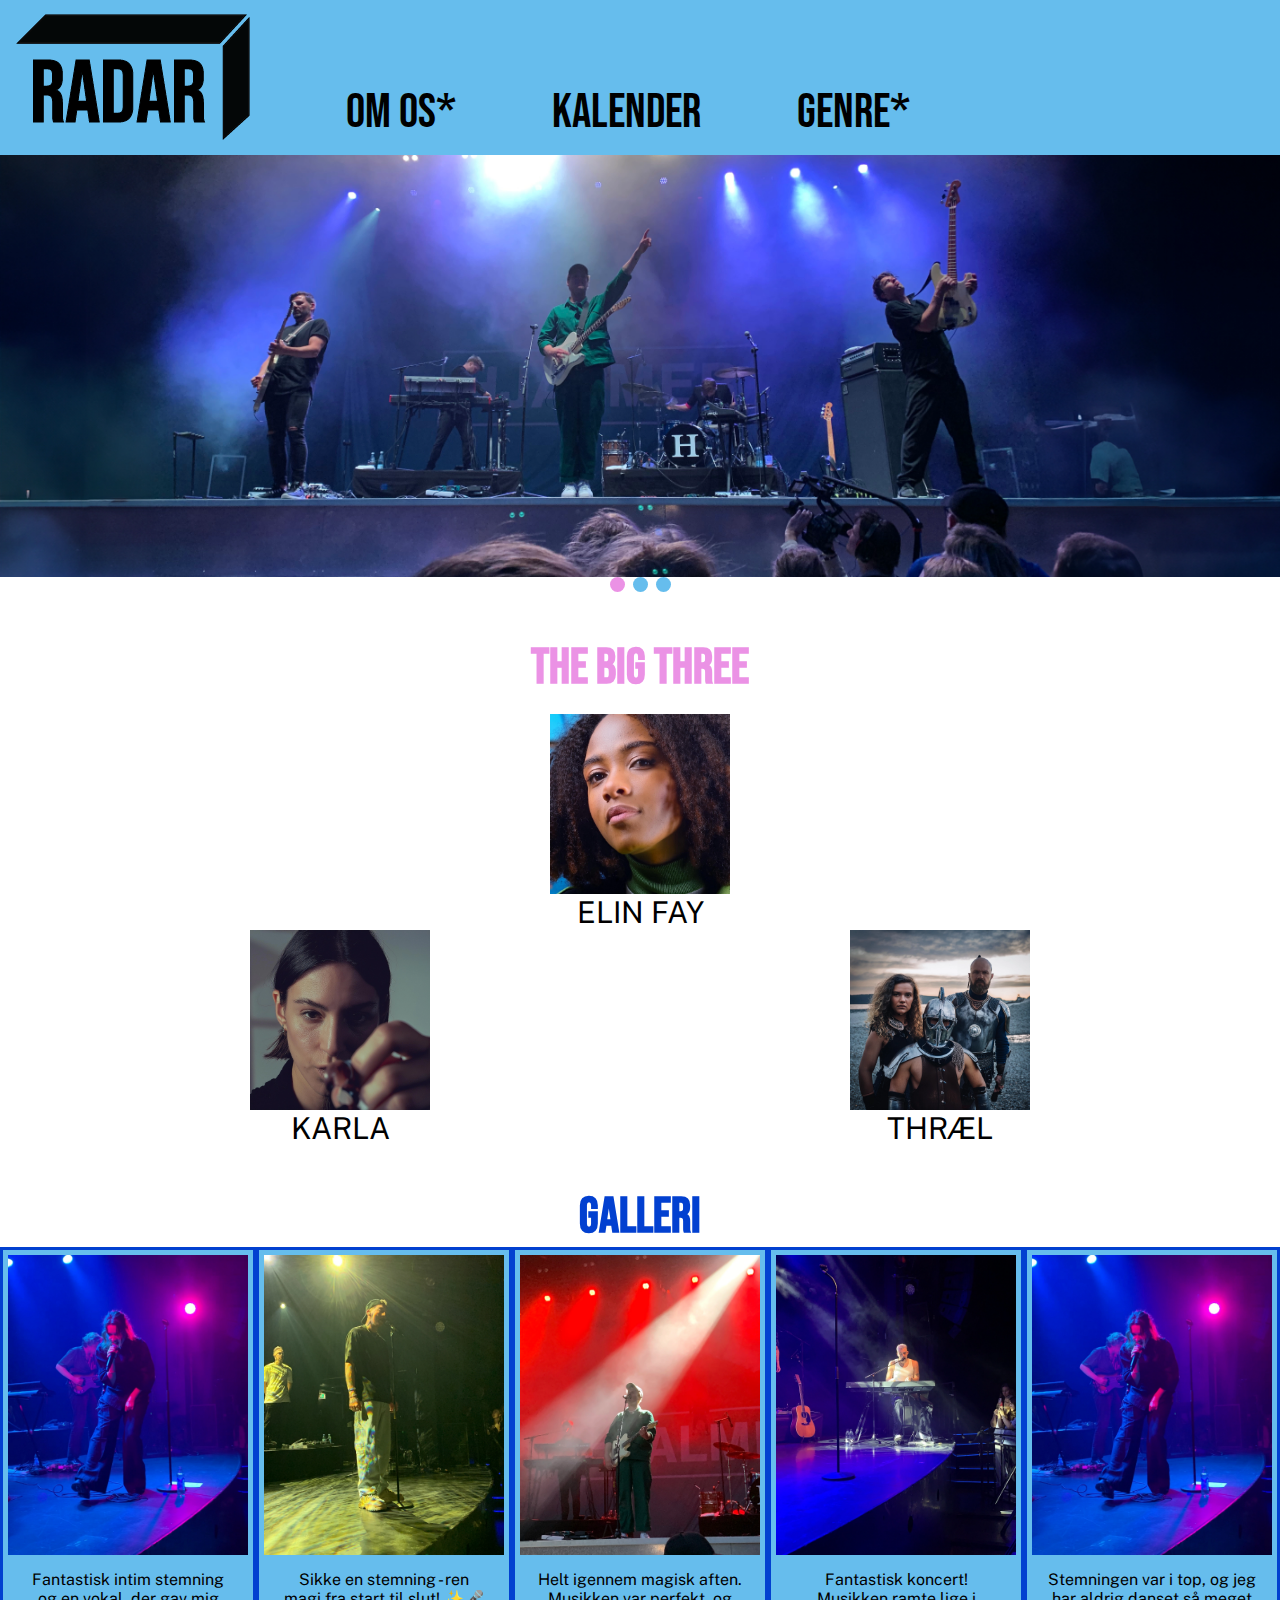
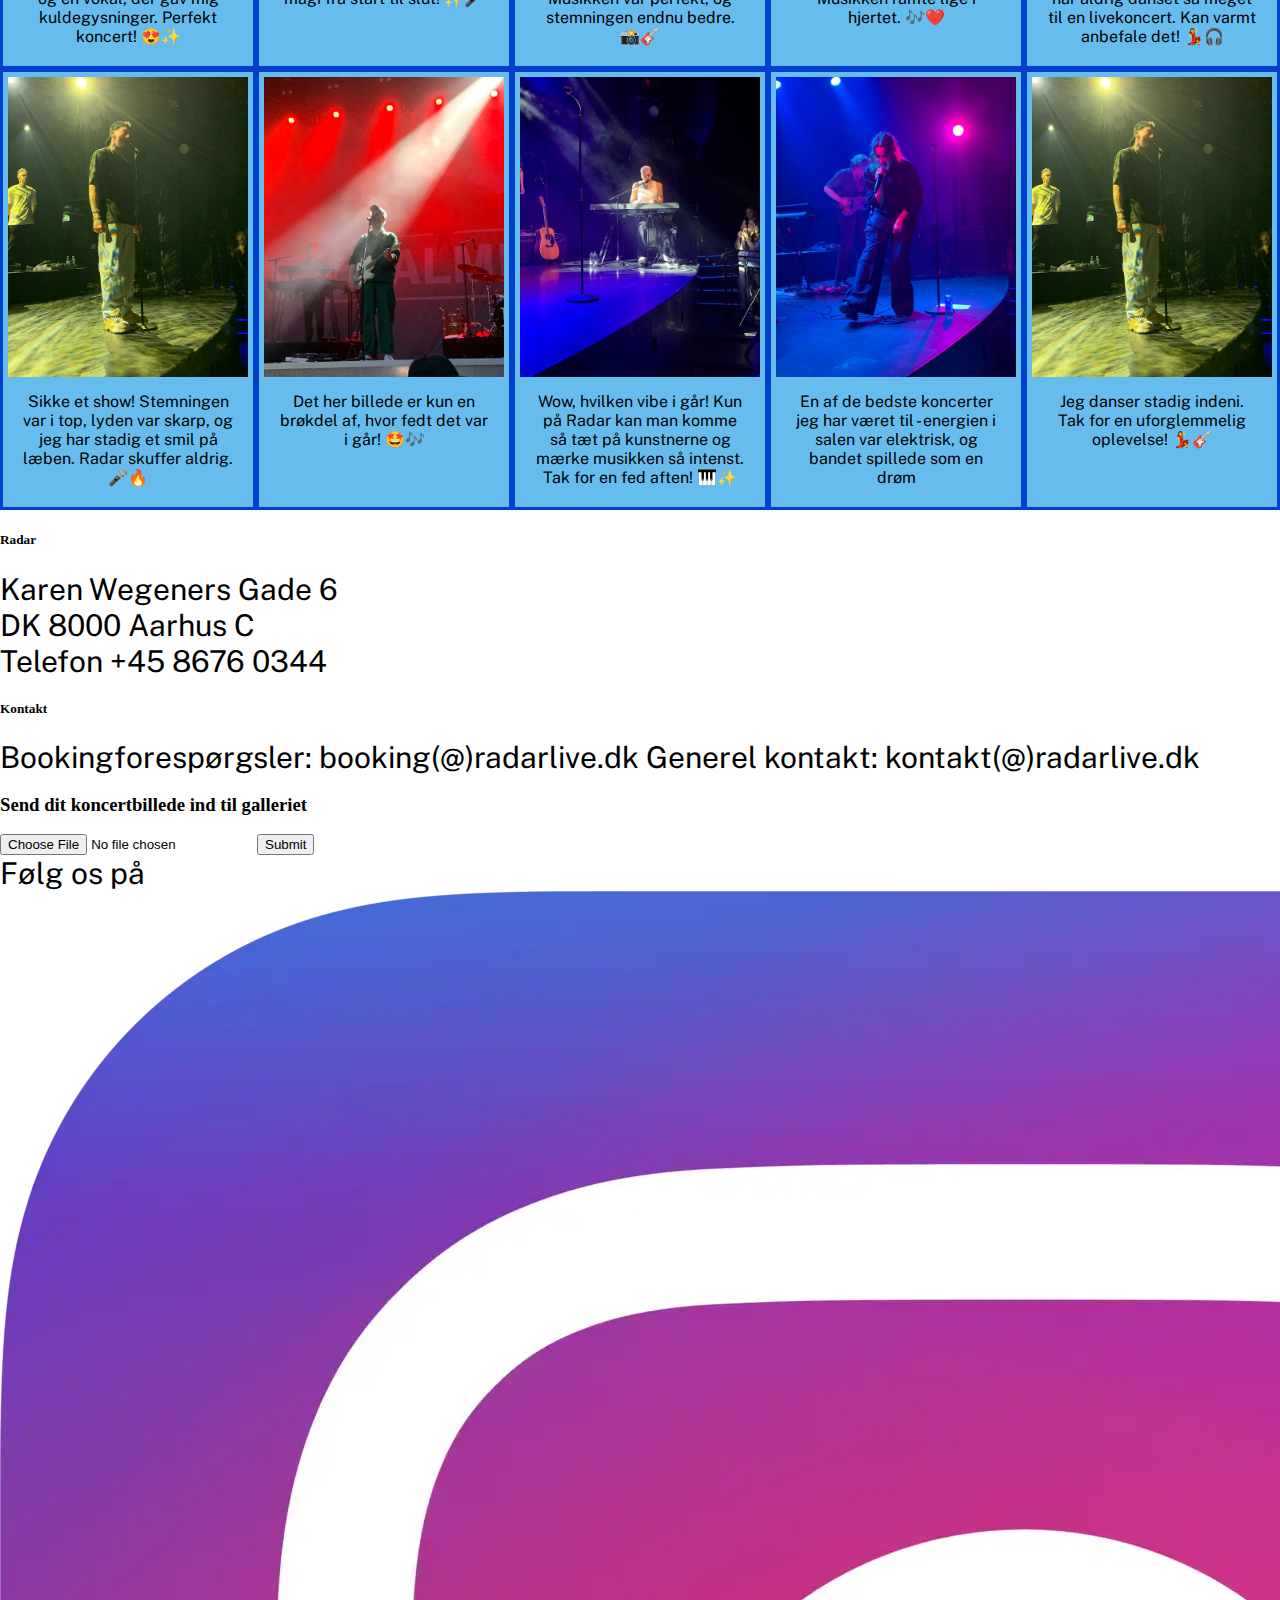
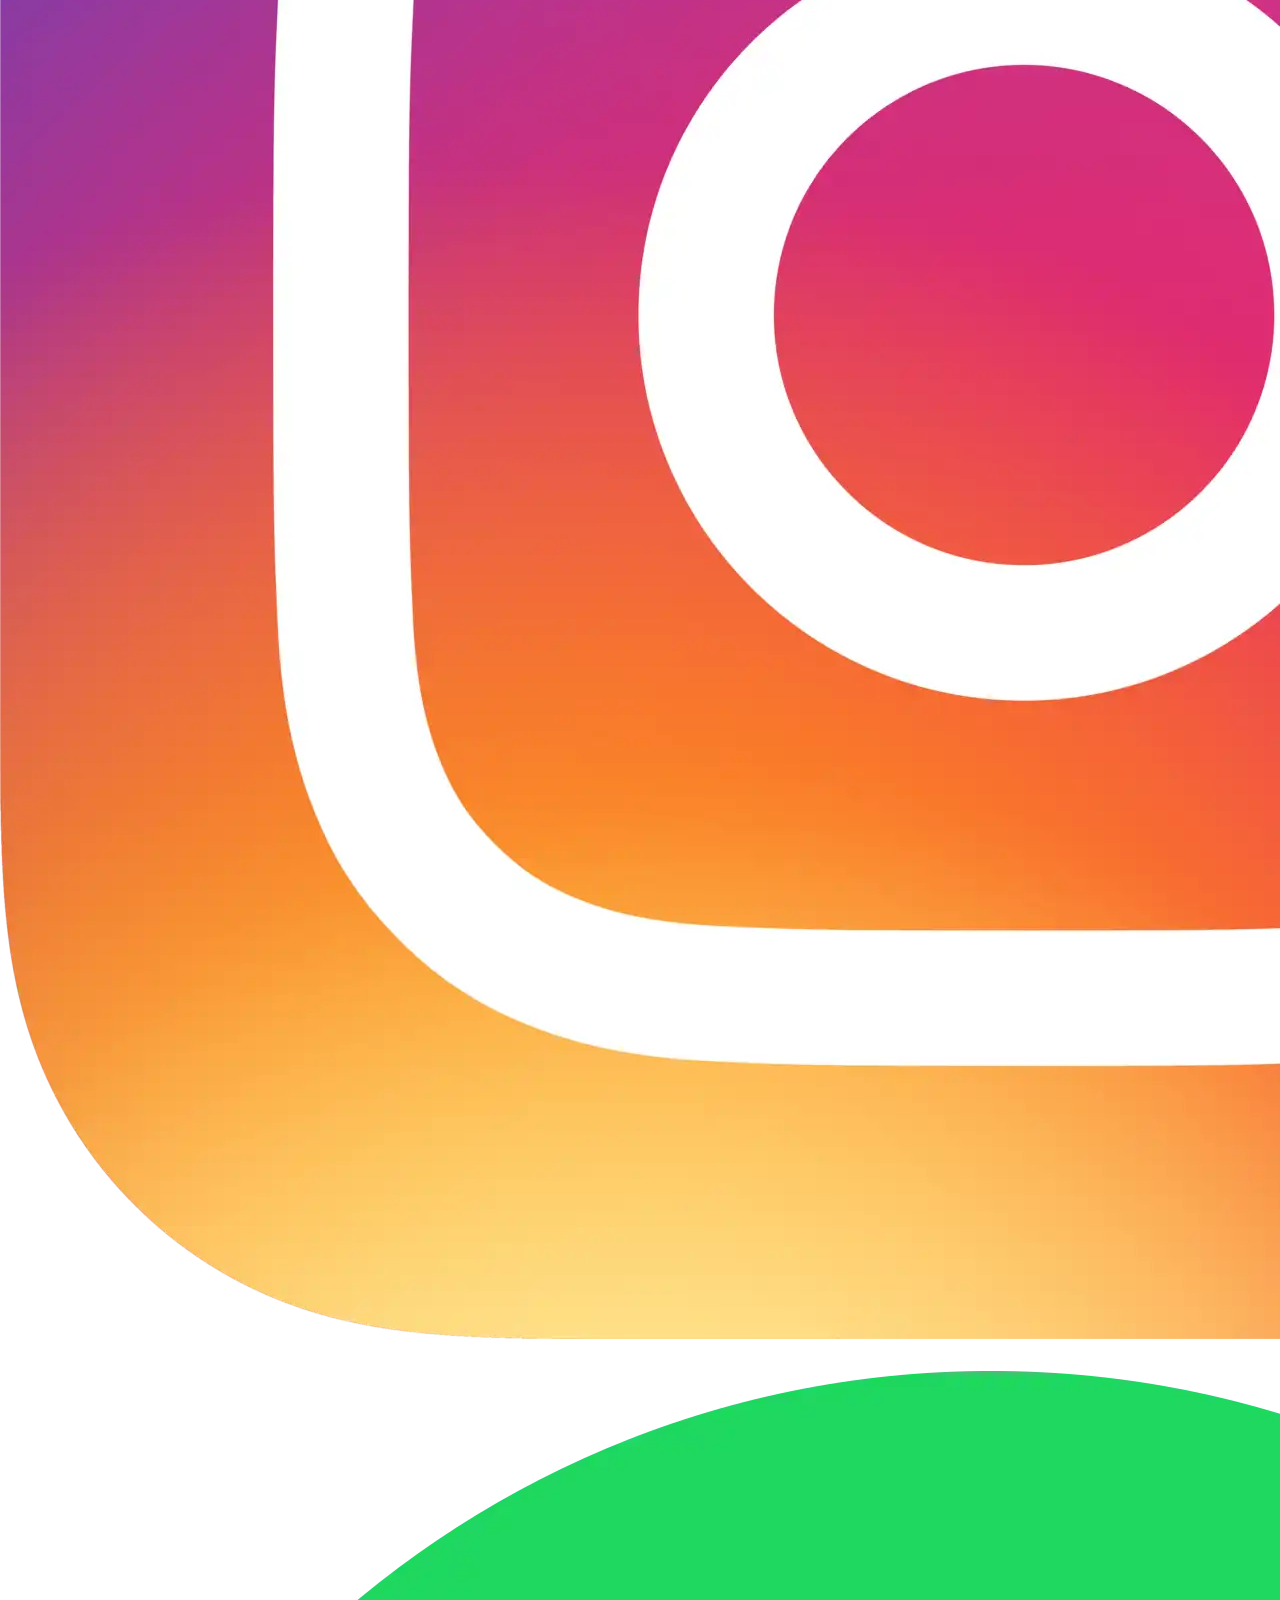
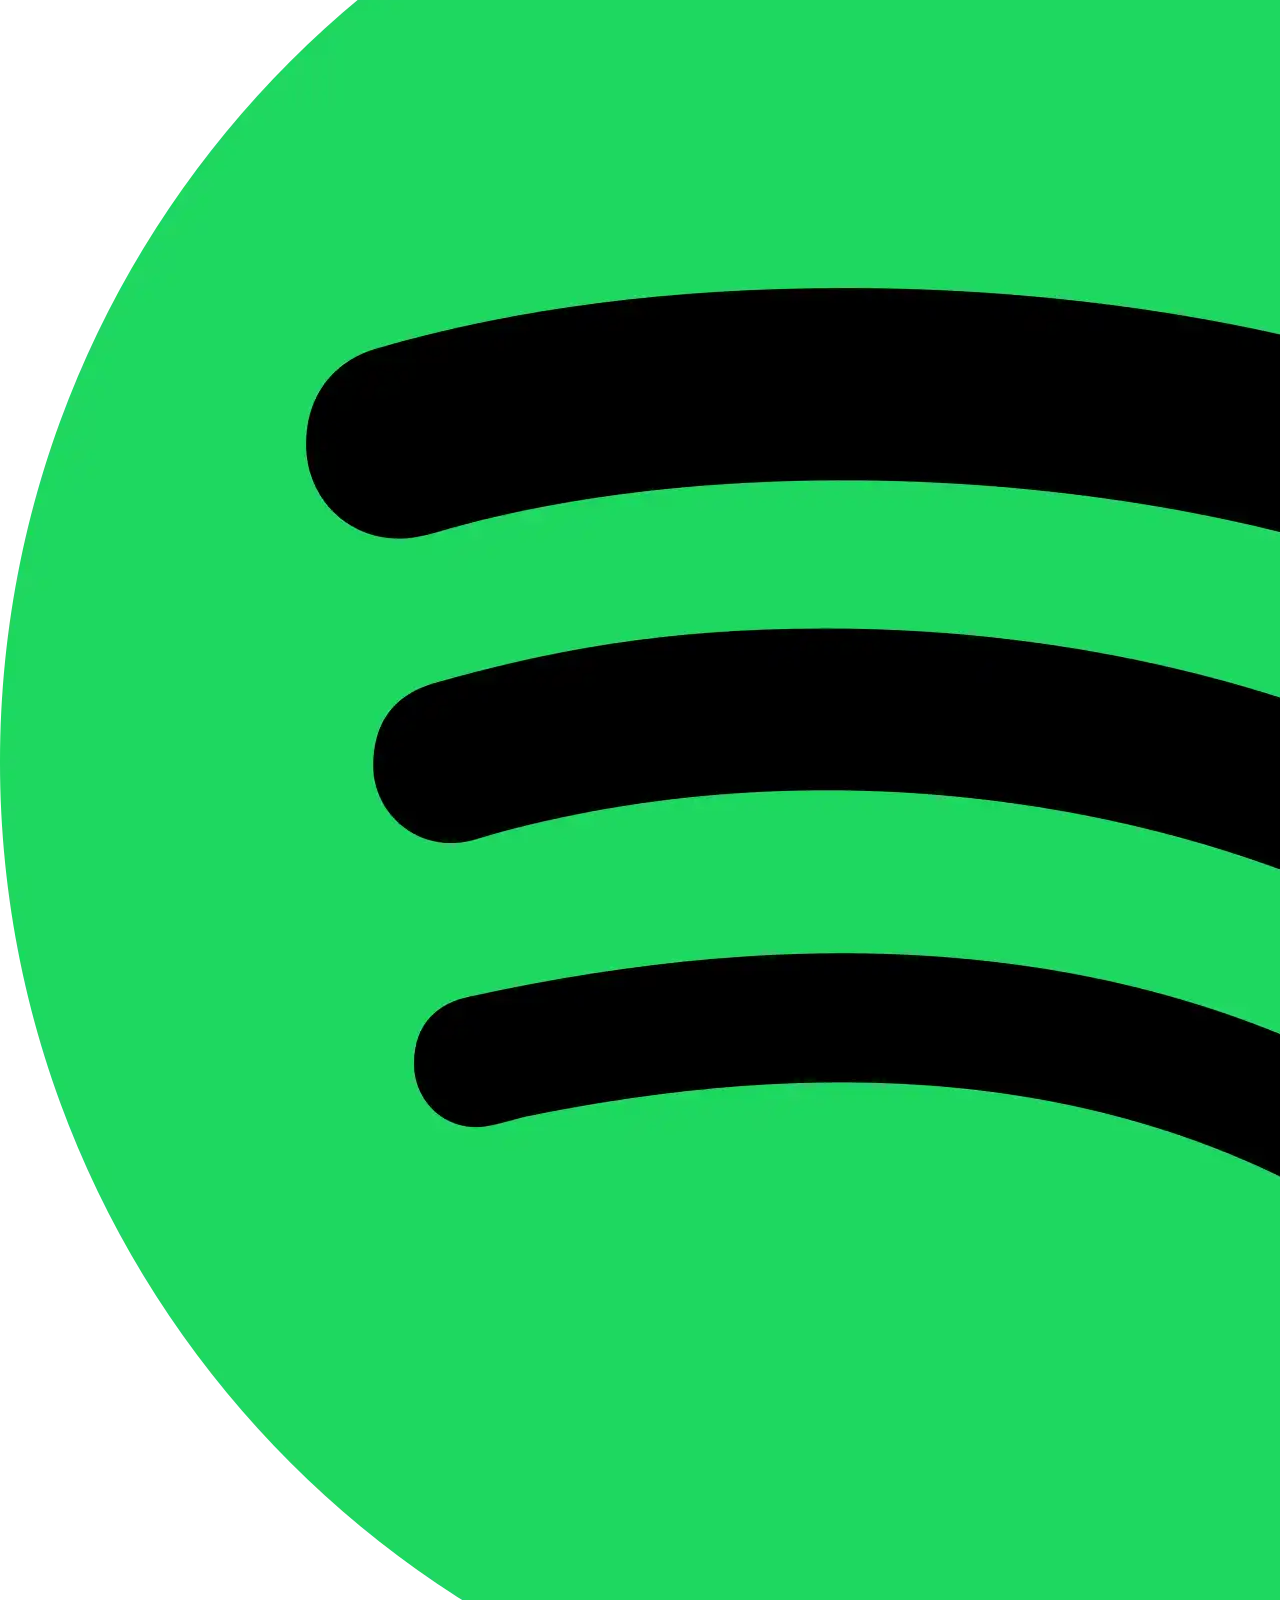
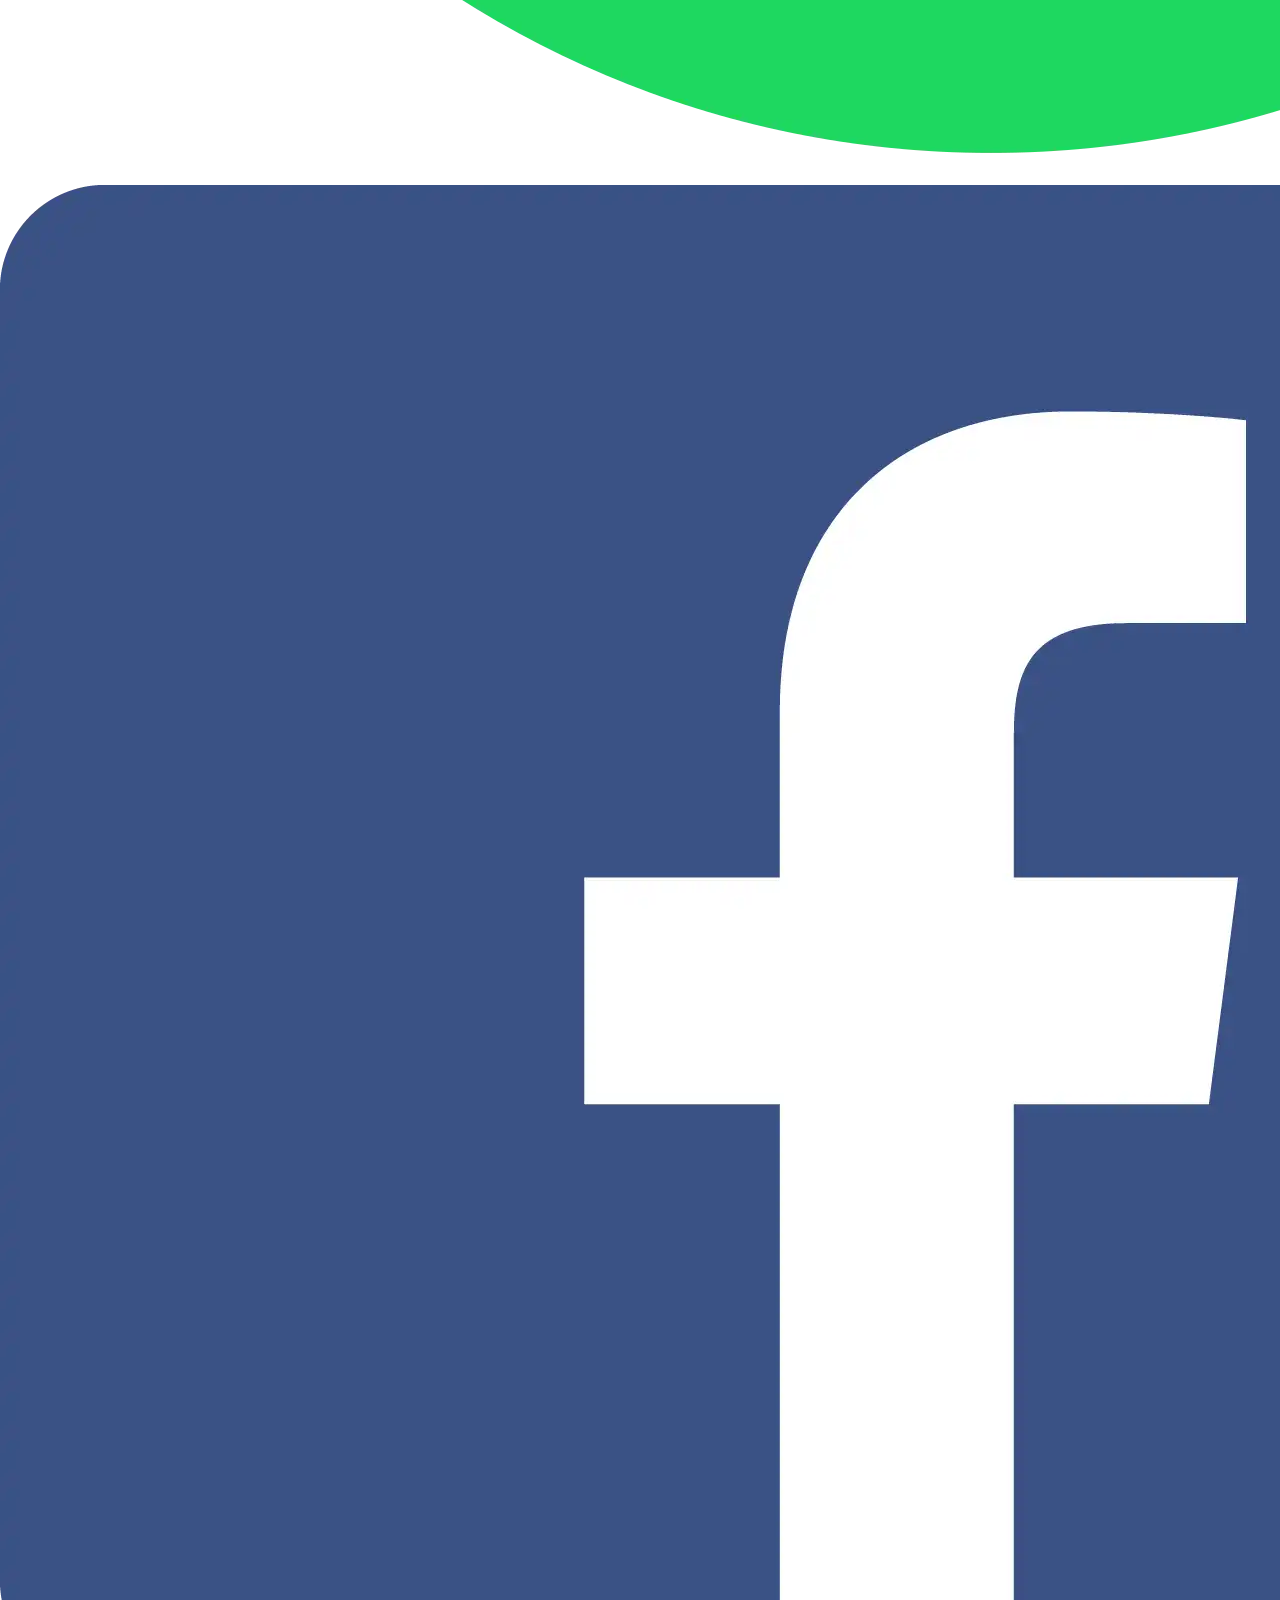
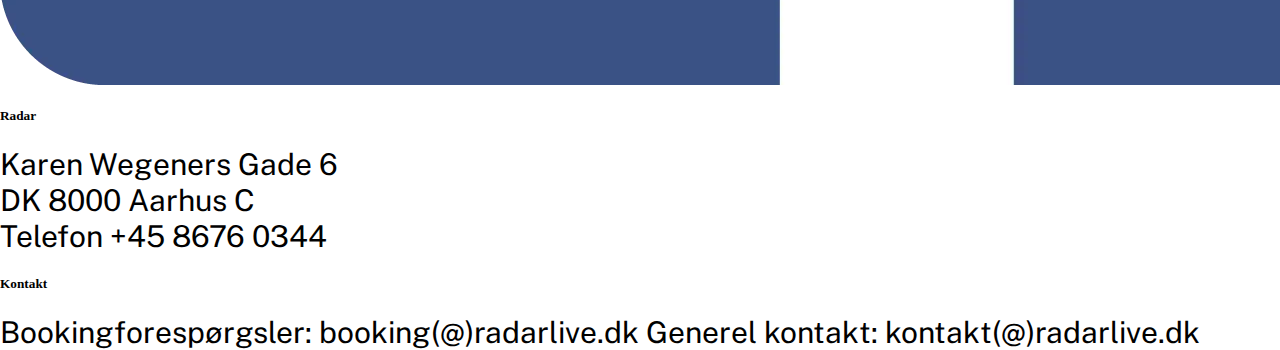
<file: index.html>
<!DOCTYPE html>
<html lang="da">
<head>
    <meta charset="UTF-8">
    <meta name="viewport" content="width=device-width, initial-scale=1.0">
    <title>Forside | Radar | Aarhus | live musik | koncert</title>

    <!--SEO tags-->
    <meta name="title" content="Forside | Radar | Aarhus | live musik | koncert">
    <meta name="description" content="På Radar kan man se koncerter med upcomming artister både lokale og internationale spiller på radars scene. Se galleriet for de gode koncertoplevelser">
    <meta name="keywords" content="Live, musik, aarhus, musikgenre, radar, koncert, country, elektronisk, hiphop, indie, jazz, pop, punk, rap, rock, soul">
    <meta name="robots" content="index, follow">
    <meta http-equiv="Content-Type" content="text/html; charset=utf-8">
    <meta name="language" content="English">
    <meta name="revisit-after" content="8 days">
    <meta name="author" content="Heidi Sejr Astrup">

    <link rel="stylesheet" href="https://cdnjs.cloudflare.com/ajax/libs/font-awesome/4.7.0/css/font-awesome.min.css">

    <link rel="stylesheet" href="/css/css.css">
    <link rel="stylesheet" href="css/forside.css">

    <link rel="icon" type="image/logo" href="/images/transparentLogo.png">

</head>
<body>
    <header>
        <nav class="topnav" id="myTopnav">
            <div class="topnav">
                <a href="index.html">
                    <img class="logo" src="images/transparentLogo.png" alt="Radar logo med hvid baggrund">
                </a>
                <a class="links" href="omOs.html">OM OS*</a>
                <a class="links" href="#">KALENDER</a>
                <a class="links" href="genre.html">GENRE*</a>
                <a id="burger" href="javascript:void(0);" class="icon" onclick="myFunction()">
                    <i class="fa fa-bars fa-2x"></i>
                </a>
            </div>
        </nav>

    </header>



    <main>
        <figure class="slideshow-container">
           
            <div class="mySlides fade">
              <img src="images/koncertSlide1.webp" alt="Billede fra en livekoncert på Radar" style="width:100%">
            </div>
            
            <div class="mySlides fade">
              <img src="images/koncertSlide2.webp" alt="Billede fra en livekoncert på Radar" style="width:100%">
            </div>
            
            <div class="mySlides fade">
              <img src="images/koncertSlide3.webp" alt="Billede fra en livekoncert på Radar" style="width:100%">
            </div>

            <div style="text-align:center">
                <span class="dot"></span>
                <span class="dot"></span> 
                <span class="dot"></span> 
            </div>   
        </figure>


        <h2>THE BIG THREE</h2>
        <figure class="big3container1">
                <div class="big3container3">
                    <img class="kunstnerportret" src="images/elinFay.webp" alt="Portræt af Elin Fay">
                    <p class="kunstnernavn">ELIN FAY</p>
                </div>

            <div class="big3container2">
                <div class="big3container3">
                    <img class="kunstnerportret kkunstnerportret" src="images/klara.webp" alt="Portræt af Karla">
                    <p class="kunstnernavn">KARLA</p>
                </div>
                <div class="big3container3">
                    <img class="kunstnerportret kkunstnerportret" src="images/thræl.webp" alt="Portræt af Thræl">
                    <p class="kunstnernavn">THRÆL</p>
                </div>
            </div>

        </figure>
         
        
        <h2 id="galleriOverksrift">Galleri</h2>
        <!--Brug af "How TO - Responsive Image Gallery" fra w3shools https://www.w3schools.com/howto/howto_css_image_gallery.asp-->

        <div class="responsive">
            <div class="gallery">
                <a target="_blank" href="images/koncertGalleri1.webp">
                    <img src="images/koncertGalleri1.webp" alt="billede af koncert">
                    <p class="desc">
                        Fantastisk intim stemning og en vokal, der gav mig kuldegysninger. Perfekt koncert! 😍✨
                    </p>
                </a>
            </div>
        
            <div class="gallery">
                <a target="_blank" href="images/koncertGalleri2.webp">
                    <img src="images/koncertGalleri2.webp" alt="billede af koncert">
                    <p class="desc">
                        Sikke en stemning - ren magi fra start til slut! ✨🎤
                    </p>
                </a>
            </div>
        
            <div class="gallery">
                <a target="_blank" href="images/koncertGalleri3.webp">
                    <img src="images/koncertGalleri3.webp" alt="billede af koncert">
                    <p class="desc">
                        Helt igennem magisk aften. Musikken var perfekt, og stemningen endnu bedre. 📸🎸
                    </p>
                </a>
            </div>
       
            <div class="gallery">
                <a target="_blank" href="images/koncertGalleri4.webp">
                    <img src="images/koncertGalleri4.webp" alt="billede af koncert">
                    <p class="desc">
                        Fantastisk koncert! Musikken ramte lige i hjertet. 🎶❤️
                    </p>
                </a>
            </div>
       
            <div class="gallery">
                <a target="_blank" href="images/koncertGalleri1.webp">
                    <img src="images/koncertGalleri1.webp" alt="billede af koncert">
                    <p class="desc">
                        Stemningen var i top, og jeg har aldrig danset så meget til en livekoncert. Kan varmt anbefale det! 💃🎧
                    </p>
                </a>
            </div>
       
            <div class="gallery">
                <a target="_blank" href="images/koncertGalleri2.webp">
                    <img src="images/koncertGalleri2.webp" alt="billede af koncert">
                    <p class="desc">
                        Sikke et show! Stemningen var i top, lyden var skarp, og jeg har stadig et smil på læben. Radar skuffer aldrig. 🎤🔥
                    </p>
                </a>
            </div>
      
            <div class="gallery">
                <a target="_blank" href="images/koncertGalleri3.webp">
                    <img src="images/koncertGalleri3.webp" alt="billede af koncert">
                    <p class="desc">
                        Det her billede er kun en brøkdel af, hvor fedt det var i går! 🤩🎶
                    </p>
                </a>
            </div>
    
            <div class="gallery">
                <a target="_blank" href="images/koncertGalleri4.webp">
                    <img src="images/koncertGalleri4.webp" alt="billede af koncert">
                    <p class="desc">
                        Wow, hvilken vibe i går! Kun på Radar kan man komme så tæt på kunstnerne og mærke musikken så intenst. Tak for en fed aften! 🎹✨
                    </p>
                </a>
            </div>

            <div class="gallery">
                <a target="_blank" href="images/koncertGalleri1.webp">
                    <img src="images/koncertGalleri1.webp" alt="billede af koncert">
                    <p class="desc">
                        En af de bedste koncerter jeg har været til - energien i salen var elektrisk, og bandet spillede som en drøm
                    </p>
                </a>
            </div>

            <div class="gallery">
                <a target="_blank" href="images/koncertGalleri2.webp">
                    <img src="images/koncertGalleri2.webp" alt="billede af koncert">
                    <p class="desc">
                        Jeg danser stadig indeni. Tak for en uforglemmelig oplevelse! 💃🎸
                    </p>
                </a>
            </div>

        </div> 
        
            
    </main>

    
    <script src="js/js.js"></script>


    <footer>
        <aside class="footer">
            <div class="footercontent content1" id="pc">
                <h5>
                    Radar
                </h5>
                <p>
                    Karen Wegeners Gade 6 <br>
                    DK 8000 Aarhus C <br>
                    Telefon +45 8676 0344
                </p>
                <h5>
                    Kontakt
                </h5>
                <p>
                    Bookingforespørgsler: booking(@)radarlive.dk
                    Generel kontakt: kontakt(@)radarlive.dk
                </p>
            </div>

            <div class="footercontent content2" id="sendInd">
                <h3>Send dit koncertbillede ind til galleriet</h3>

                <form action="tak.html">
                    <input class="sendfiler" type="file" id="myFile" name="filename">
                    <input class="sendfiler" type="submit">
                </form>
            </div>

            <div class="footercontent content2" id="folgOs">
                <div>
                    <p>Følg os på</p>
                </div>
                <div>
                    <a href="https://www.instagram.com/radarlive/">                
                        <img src="images/Instagram.webp" alt="Instagram logo">
                    </a>
                    <a href="https://open.spotify.com/user/radarlive">
                        <img src="images/spotify.webp" alt="Spotify logo">
                    </a>
                    <a href="https://www.facebook.com/radarlive">
                        <img src="images/facebook.webp" alt="Facebook logo">
                    </a>
                </div>
            </div>

            <div class="footercontent content1" id="mobil">
                <h5>
                    Radar
                </h5>
                <p>
                    Karen Wegeners Gade 6 <br>
                    DK 8000 Aarhus C <br>
                    Telefon +45 8676 0344
                </p>
                <h5>
                    Kontakt
                </h5>
                <p>
                    Bookingforespørgsler: booking(@)radarlive.dk
                    Generel kontakt: kontakt(@)radarlive.dk
                </p>
            </div>
        </aside>
    </footer>
    
</body>
</html>
</file>
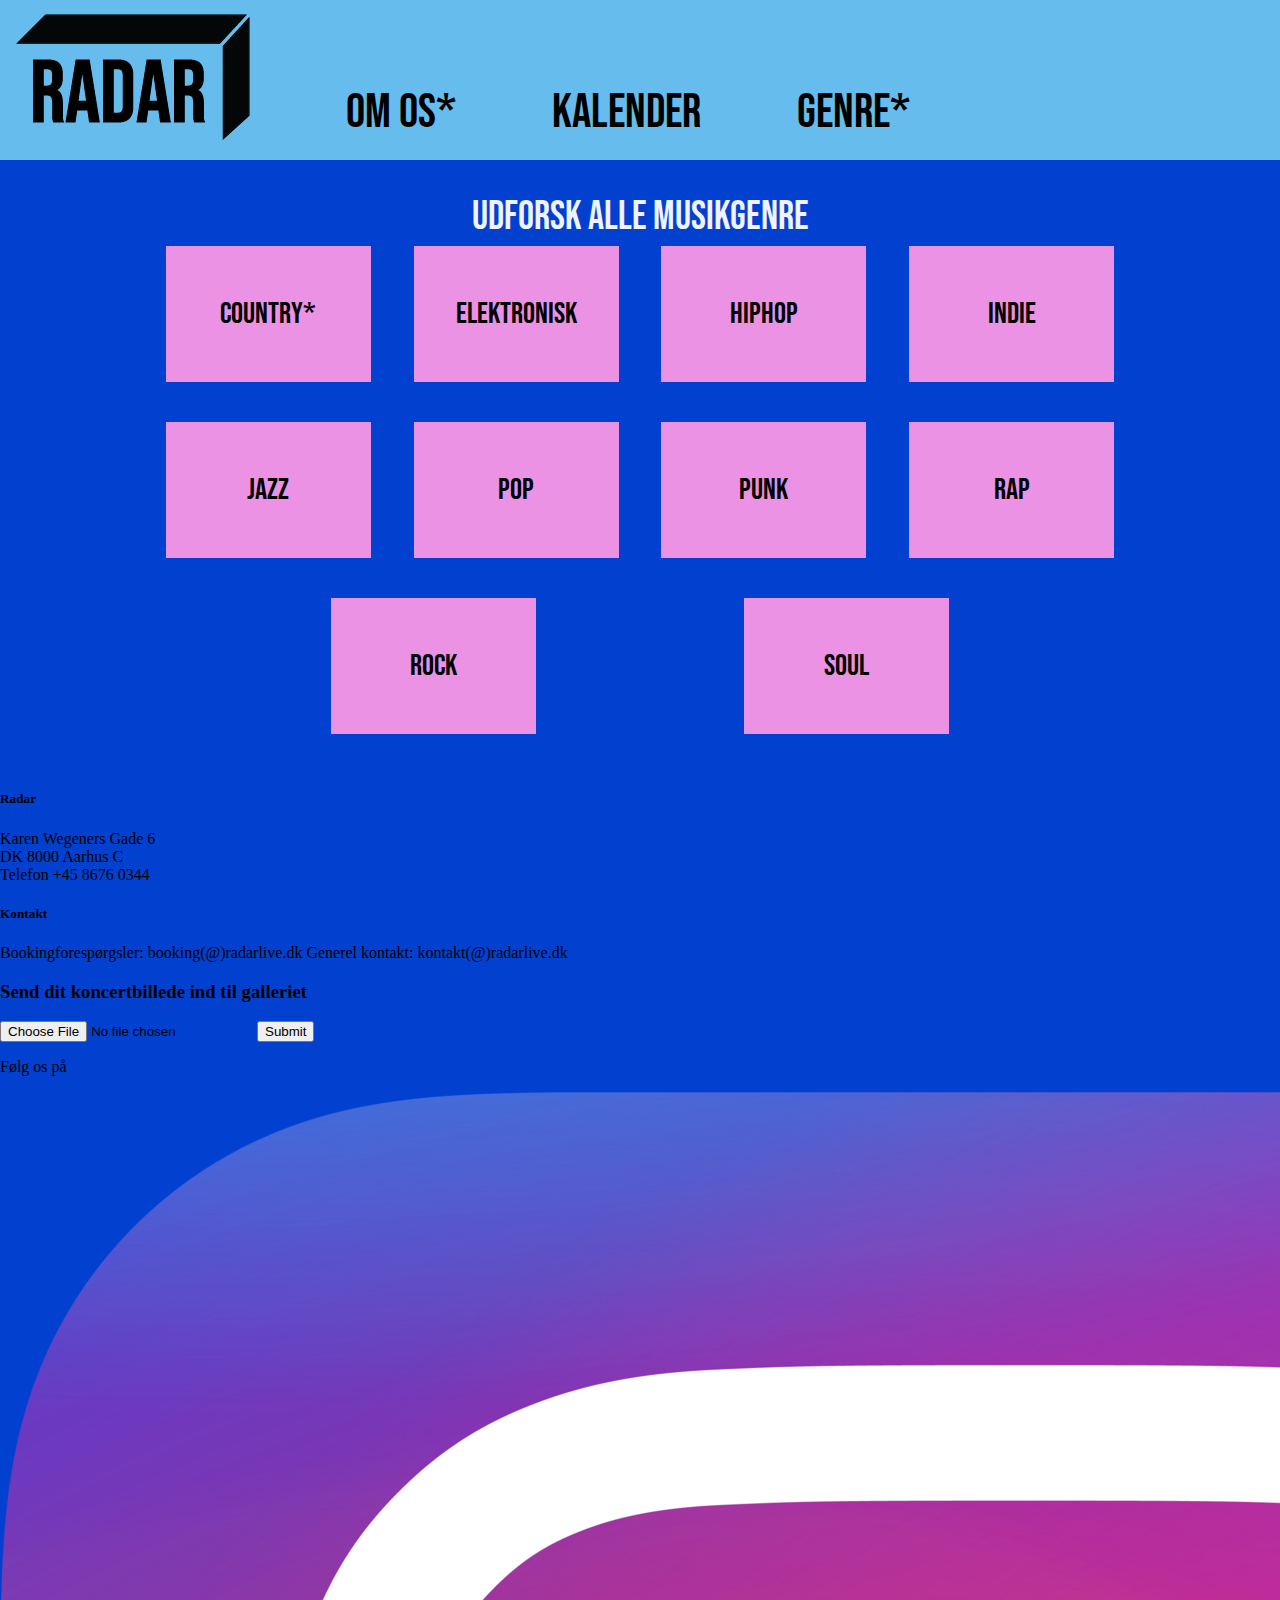
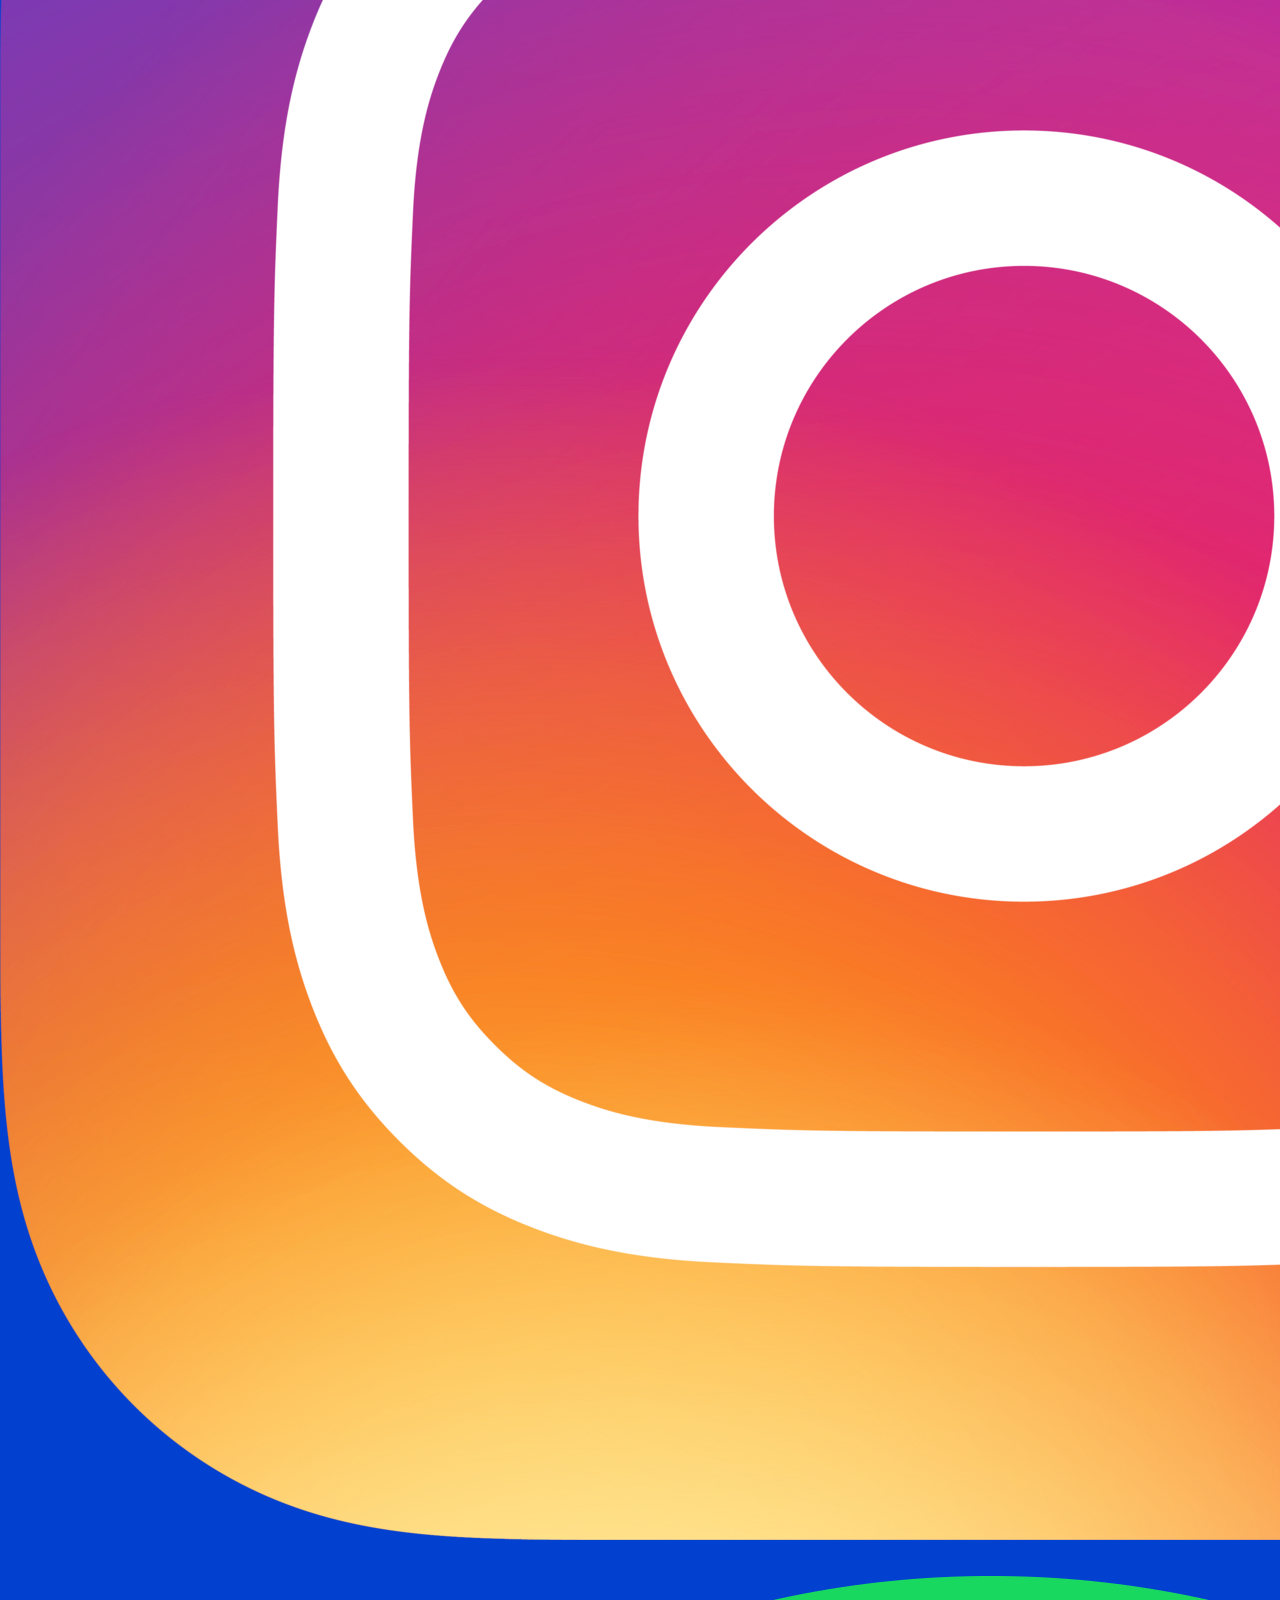
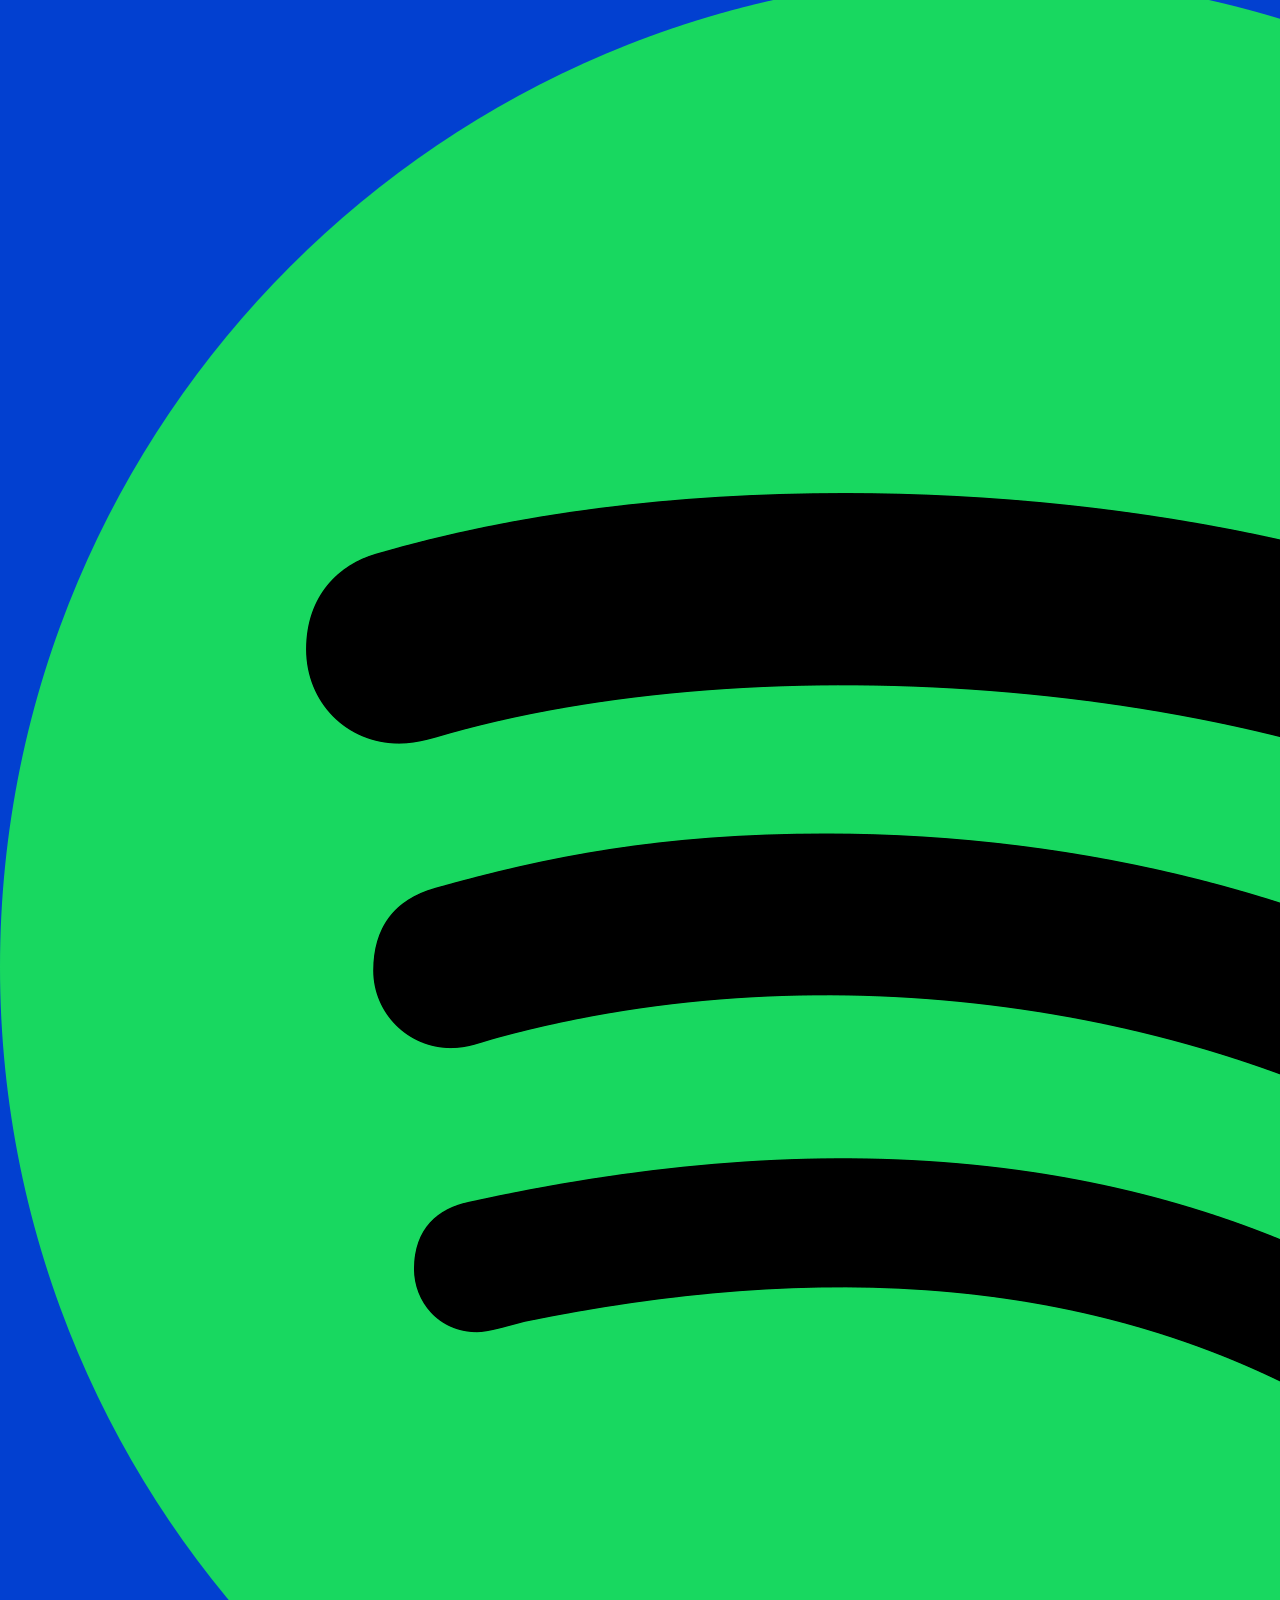
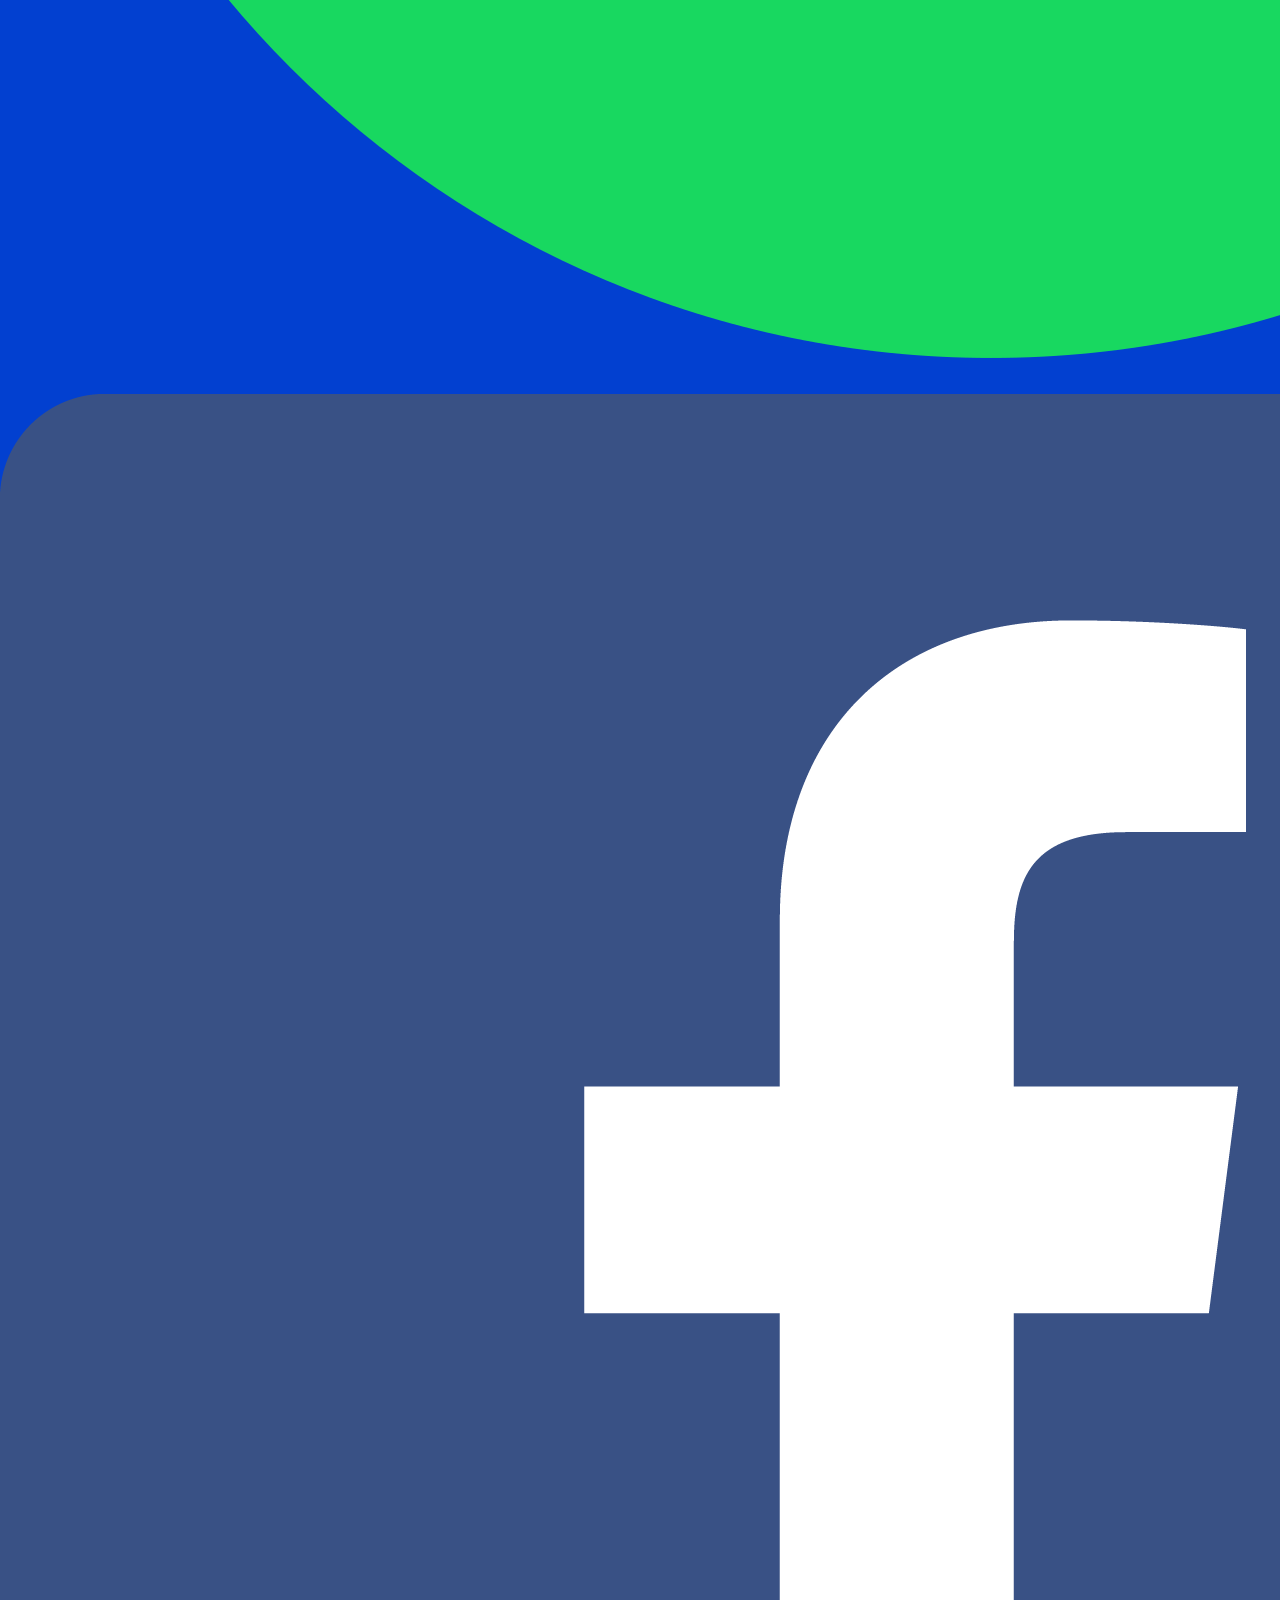
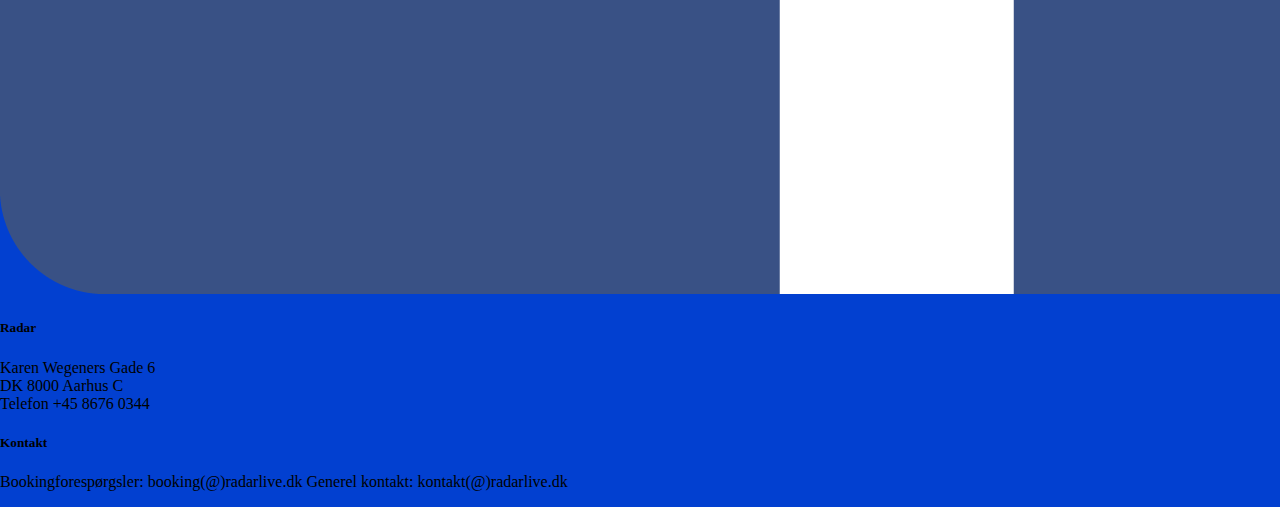
<file: genre.html>
<!DOCTYPE html>
<html lang="da">
<head>
    <meta charset="UTF-8">
    <meta name="viewport" content="width=device-width, initial-scale=1.0">
    <title>Genreliste | Radar | Aarhus | live musik | koncert</title>

    <!--SEO tags-->
    <meta name="title" content="Genreliste | Radar | Aarhus | live musik | koncert">
    <meta name="description" content="Læs om de forskellige musikgenre og få inspiration til nye artister du skal lytte til, og se om det er noget for dig">
    <meta name="keywords" content="Live, musik, aarhus, musikgenre, radar, koncert, country, elektronisk, hiphop, indie, jazz, pop, punk, rap, rock, soul">
    <meta name="robots" content="index, follow">
    <meta http-equiv="Content-Type" content="text/html; charset=utf-8">
    <meta name="language" content="English">
    <meta name="revisit-after" content="8 days">
    <meta name="author" content="Heidi Sejr Astrup">


    <link rel="stylesheet" href="https://cdnjs.cloudflare.com/ajax/libs/font-awesome/4.7.0/css/font-awesome.min.css">

    <link rel="stylesheet" href="/css/css.css">
    <link rel="stylesheet" href="css/genre.css">

    <link rel="icon" type="image/logo" href="/images/transparentLogo.png">
</head>
<body>
    <header>
        <nav class="topnav" id="myTopnav">
            <div class="topnav">
                <a href="index.html">
                    <img class="logo" src="images/transparentLogo.png" alt="Radar logo med hvid baggrund">
                </a>
                <a class="links" href="omOs.html">OM OS*</a>
                <a class="links" href="#">KALENDER</a>
                <a class="links" href="genre.html">GENRE*</a>
                <a id="burger" href="javascript:void(0);" class="icon" onclick="myFunction()">
                    <i class="fa fa-bars fa-2x"></i>
                </a>
            </div>
        </nav>

    </header>
    

    <main>
        <h2>UDFORSK ALLE MUSIKGENRE</h2>
        <nav class="alleGenre">
            <a class="a" href="country.html">
                <p class="genre">COUNTRY*</p>
            </a>
            <a class="a" href="#">
                <p class="genre">ELEKTRONISK</p>
            </a>
            <a class="a" href="#">
                <p class="genre">HIPHOP</p>
            </a>
            <a href="#">
                <p class="genre">INDIE</p>
            </a>
            <a href="#">
                <p class="genre">JAZZ</p>
            </a>
            <a href="#">
                <p class="genre">POP</p>
            </a>
            <a href="#">
                <p class="genre">PUNK</p>
            </a>
            <a href="#">
                <p class="genre">RAP</p>
            </a>
            <a href="rock.html">
                <p class="genre">ROCK</p>
            </a>
            <a href="#">
                <p class="genre">SOUL</p>
            </a>
        </nav>

    </main>

    <script src="js/js.js"></script>


    <footer>
        <aside class="footer">
            <div class="footercontent content1" id="pc">
                <h5>
                    Radar
                </h5>
                <p>
                    Karen Wegeners Gade 6 <br>
                    DK 8000 Aarhus C <br>
                    Telefon +45 8676 0344
                </p>
                <h5>
                    Kontakt
                </h5>
                <p>
                    Bookingforespørgsler: booking(@)radarlive.dk
                    Generel kontakt: kontakt(@)radarlive.dk
                </p>
            </div>

            <div class="footercontent content2" id="sendInd">
                <h3>Send dit koncertbillede ind til galleriet</h3>

                <form action="tak.html">
                    <input class="sendfiler" type="file" id="myFile" name="filename">
                    <input class="sendfiler" type="submit">
                </form>
            </div>

            <div class="footercontent content2" id="folgOs">
                <div>
                    <p>Følg os på</p>
                </div>
                <div>
                    <a href="https://www.instagram.com/radarlive/">                
                        <img src="images/Instagram.png" alt="Instagram logo">
                    </a>
                    <a href="https://open.spotify.com/user/radarlive">
                        <img src="images/spotify.png" alt="Spotify logo">
                    </a>
                    <a href="https://www.facebook.com/radarlive">
                        <img src="images/facebook.png" alt="Facebook logo">
                    </a>
                </div>
            </div>

            <div class="footercontent content1" id="mobil">
                <h5>
                    Radar
                </h5>
                <p>
                    Karen Wegeners Gade 6 <br>
                    DK 8000 Aarhus C <br>
                    Telefon +45 8676 0344
                </p>
                <h5>
                    Kontakt
                </h5>
                <p>
                    Bookingforespørgsler: booking(@)radarlive.dk
                    Generel kontakt: kontakt(@)radarlive.dk
                </p>
            </div>
        </aside>
    </footer>

</body>
</html>
</file>
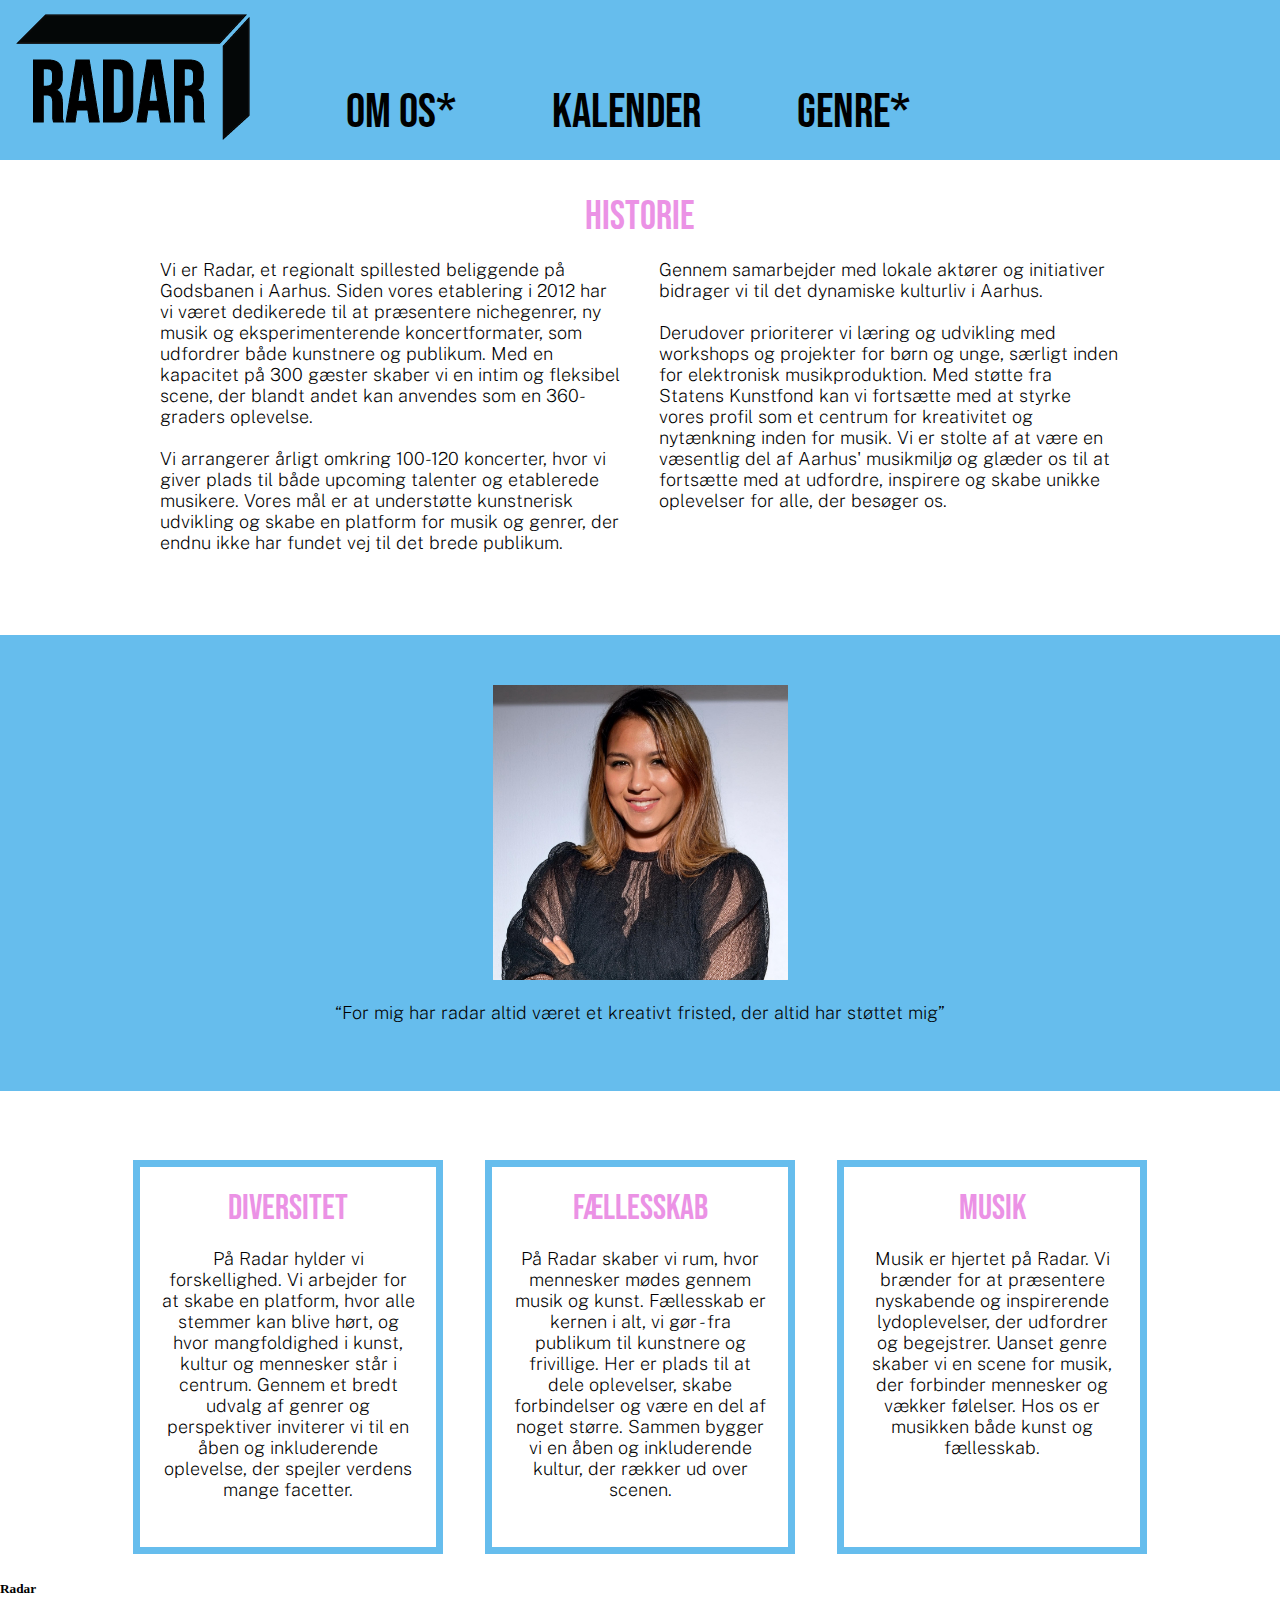
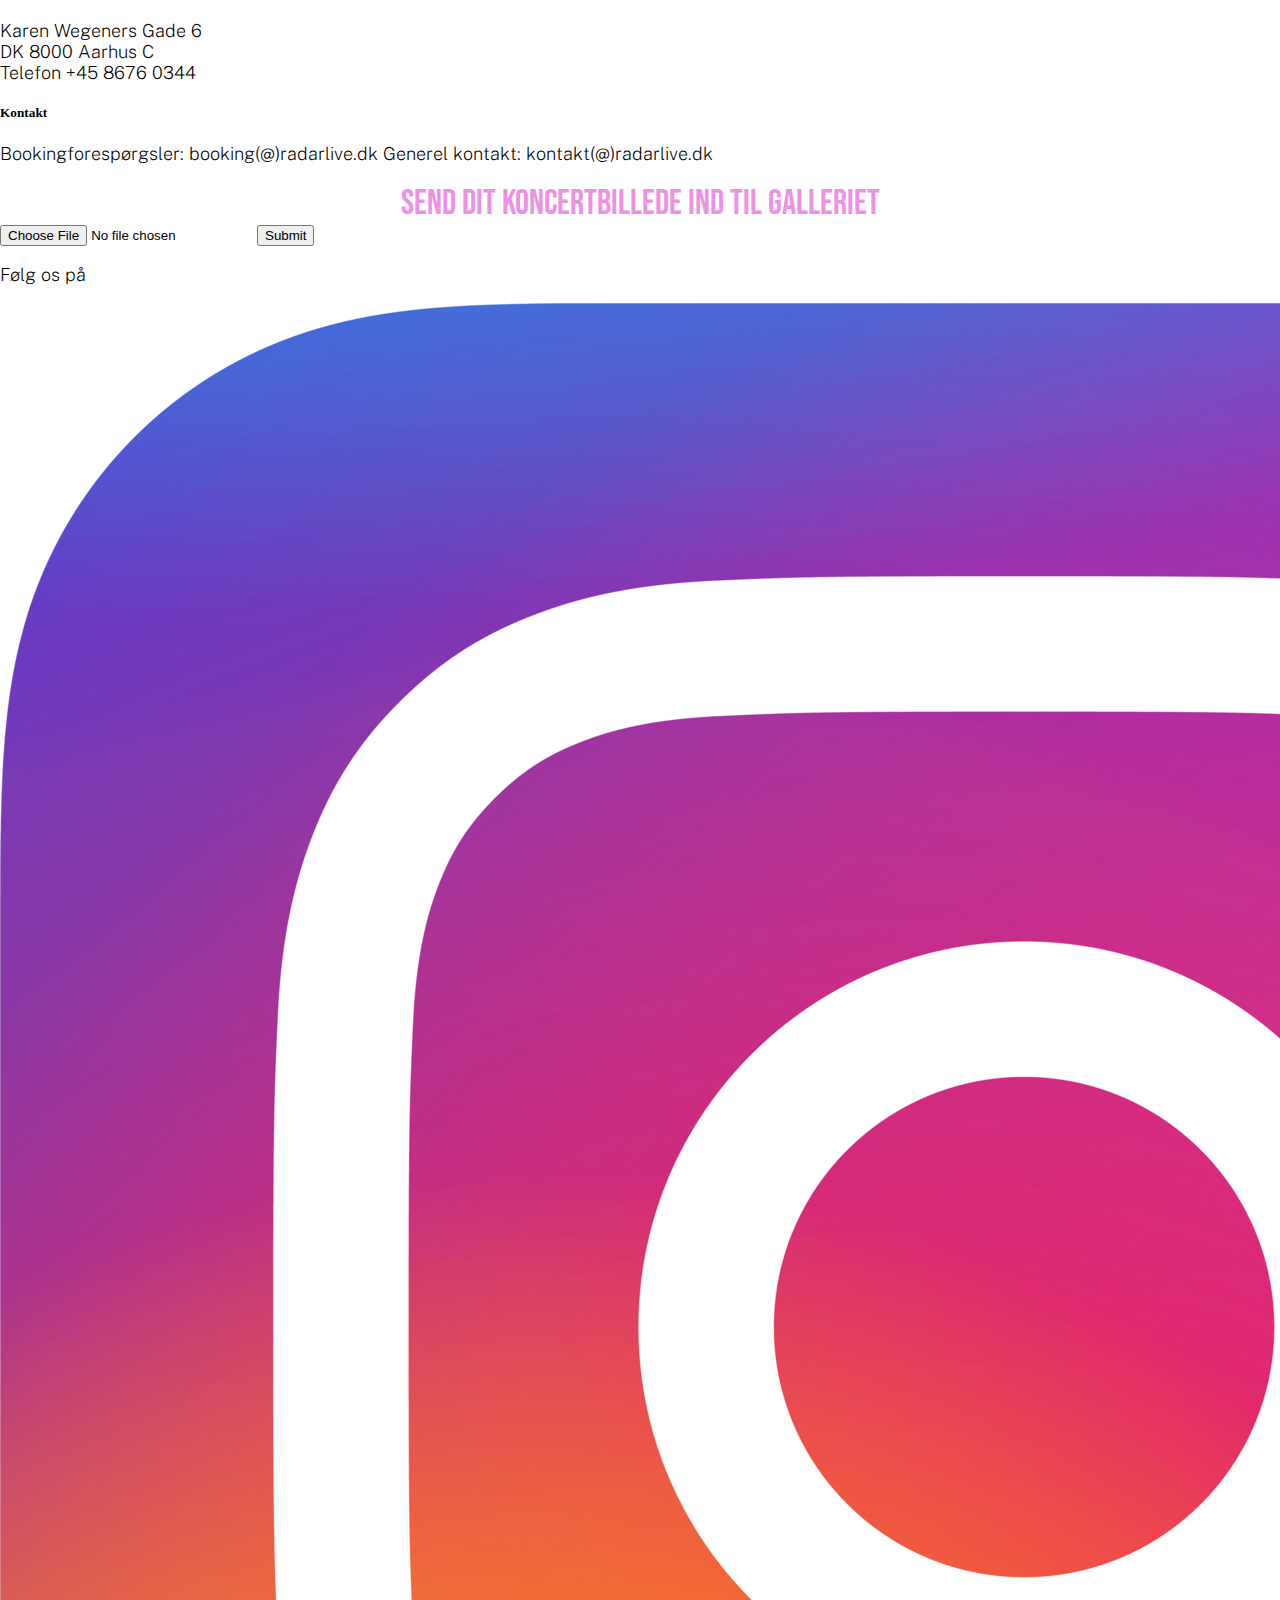
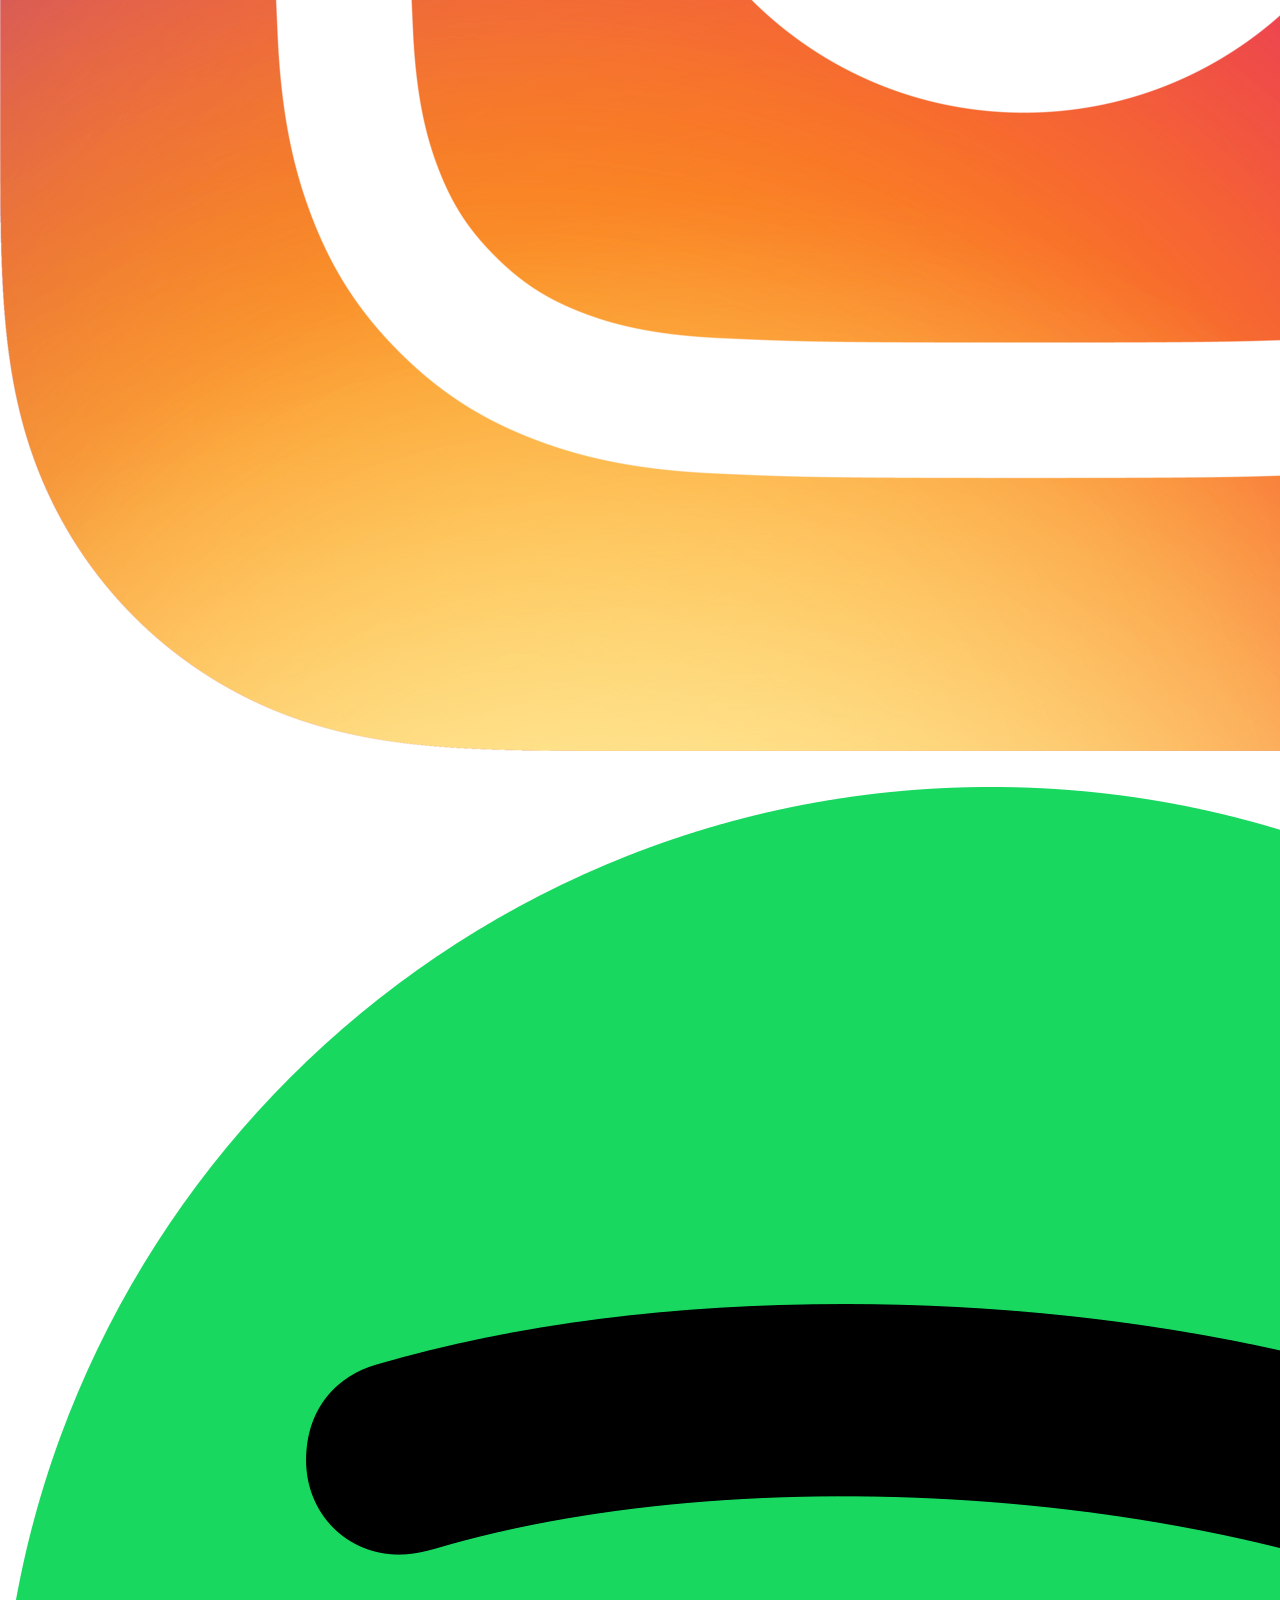
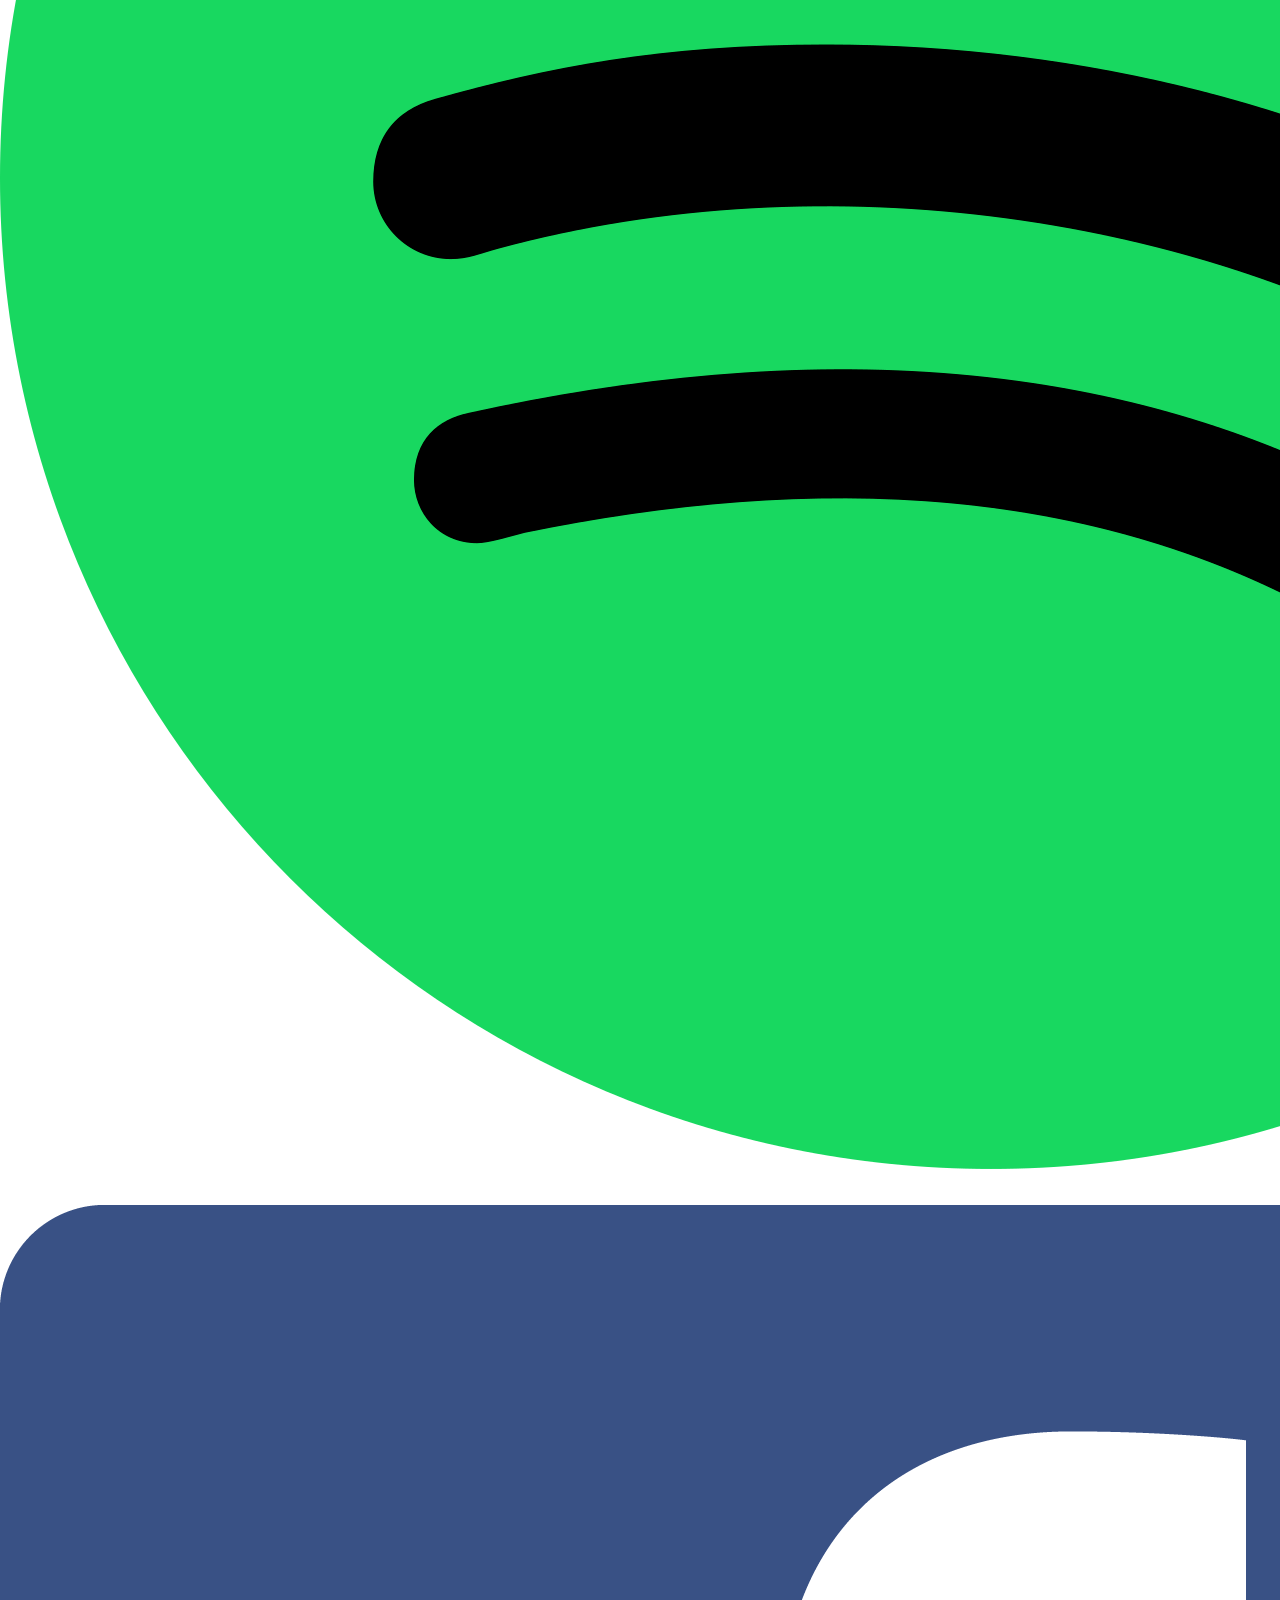
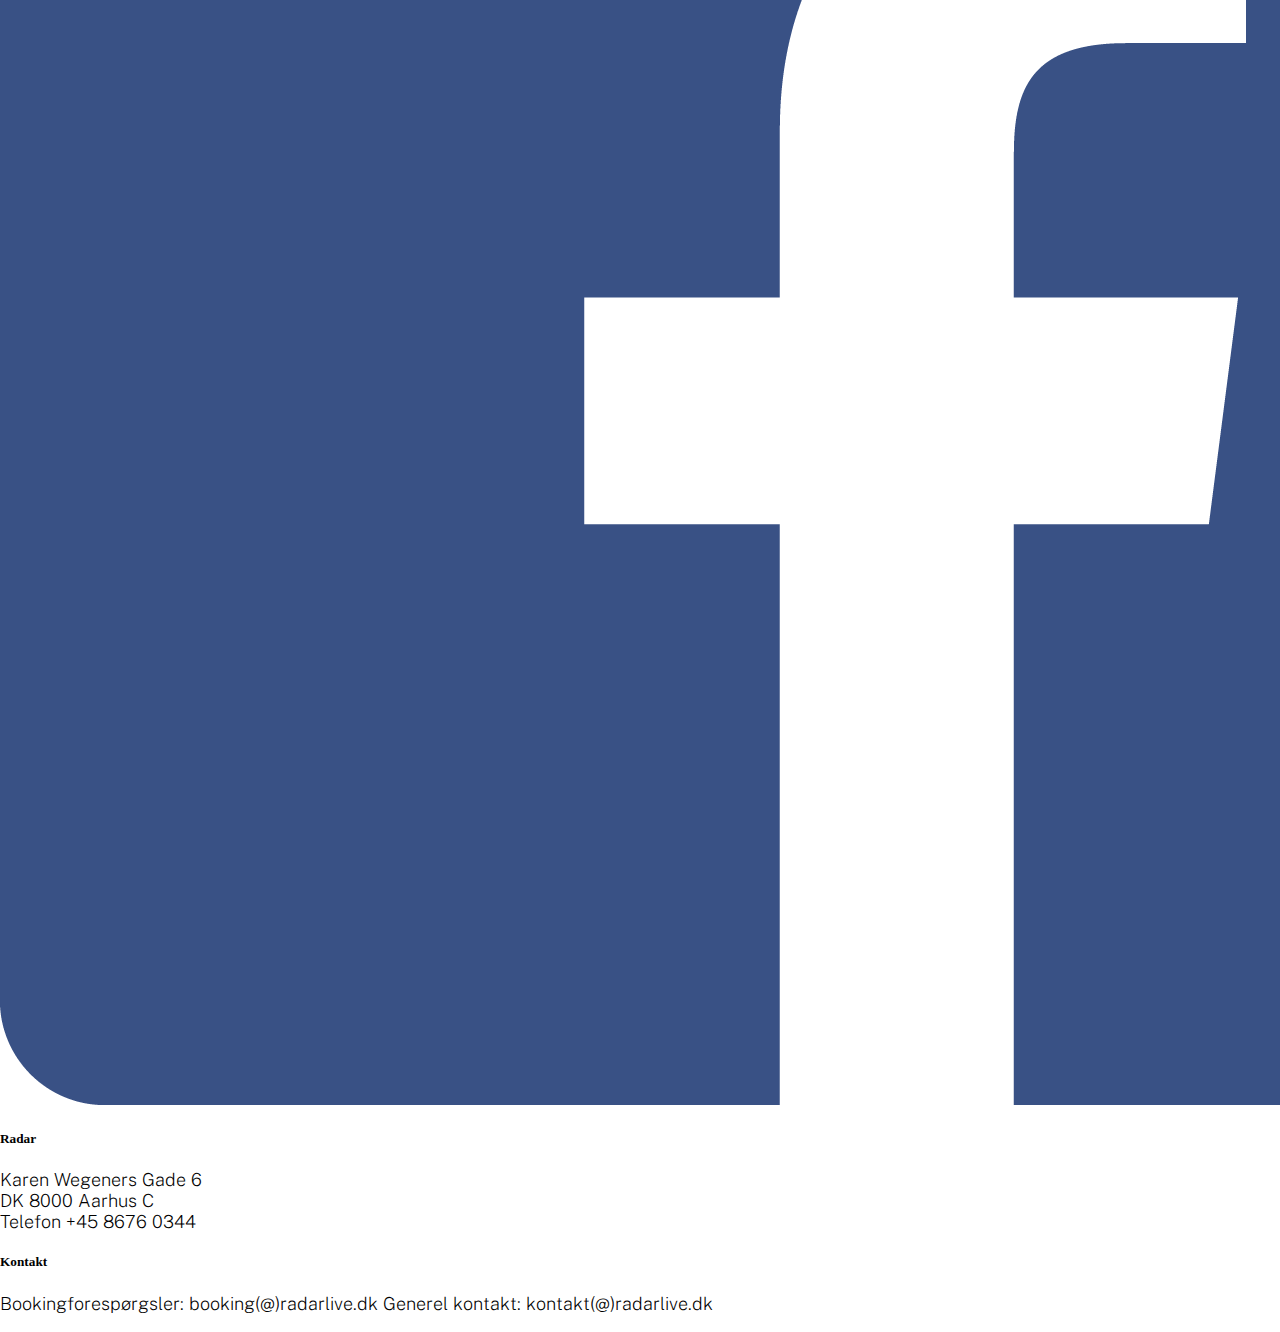
<file: omOs.html>
<!DOCTYPE html>
<html lang="da">
<head>
    <meta charset="UTF-8">
    <meta name="viewport" content="width=device-width, initial-scale=1.0">
    <title>Om os | Radar | Aarhus | live musik | koncert</title>

    <!--SEO tags-->
    <meta name="title" content="Om os | Radar | Aarhus | live musik | koncert">
    <meta name="description" content="Hør vores historie om hvordan radar blev til og læs om vores værdier og hvad vi gør for musikken, fællesskabet og diversiteten, og artisterne">
    <meta name="keywords" content="Live, musik, aarhus, musikgenre, radar, koncert, country, elektronisk, hiphop, indie, jazz, pop, punk, rap, rock, soul">
    <meta name="robots" content="index, follow">
    <meta http-equiv="Content-Type" content="text/html; charset=utf-8">
    <meta name="language" content="English">
    <meta name="revisit-after" content="8 days">
    <meta name="author" content="Heidi Sejr Astrup">

    <link rel="stylesheet" href="https://cdnjs.cloudflare.com/ajax/libs/font-awesome/4.7.0/css/font-awesome.min.css">

    <link rel="stylesheet" href="/css/css.css">
    <link rel="stylesheet" href="css/omOs.css">

    <link rel="icon" type="image/logo" href="/images/transparentLogo.png">
</head>
<body>
    <header>
        <nav class="topnav" id="myTopnav">
            <div class="topnav">
                <a href="index.html">
                    <img class="logo" src="images/transparentLogo.png" alt="Radar logo med hvid baggrund">
                </a>
                <a class="links" href="omOs.html">OM OS*</a>
                <a class="links" href="#">KALENDER</a>
                <a class="links" href="genre.html">GENRE*</a>
                <a id="burger" href="javascript:void(0);" class="icon" onclick="myFunction()">
                    <i class="fa fa-bars fa-2x"></i>
                </a>
            </div>
        </nav>

    </header>

    
    <main>

        <article>
            <h2>HISTORIE</h2>
            <div class="tekst">
                <div class="tekstbox">
                    <p>
                        Vi er Radar, et regionalt spillested beliggende på Godsbanen i Aarhus. 
                        Siden vores etablering i 2012 har vi været dedikerede til at præsentere nichegenrer, 
                        ny musik og eksperimenterende koncertformater, som udfordrer både kunstnere og publikum. 
                        Med en kapacitet på 300 gæster skaber vi en intim og fleksibel scene, 
                        der blandt andet kan anvendes som en 360-graders oplevelse. <br><br>
                        
                        Vi arrangerer årligt omkring 100-120 koncerter, 
                        hvor vi giver plads til både upcoming talenter og etablerede musikere. 
                        Vores mål er at understøtte kunstnerisk udvikling og skabe en platform for musik og genrer,
                        der endnu ikke har fundet vej til det brede publikum. 
                        
                    </p>
                </div>
                <div class="tekstbox">
                    <p>
                        Gennem samarbejder med lokale aktører og initiativer bidrager vi til det 
                        dynamiske kulturliv i Aarhus. <br><br>
                        Derudover prioriterer vi læring og udvikling med workshops og projekter for børn og unge, 
                        særligt inden for elektronisk musikproduktion. 
                        Med støtte fra Statens Kunstfond kan vi fortsætte med at styrke vores profil 
                        som et centrum for kreativitet og nytænkning inden for musik.
                        Vi er stolte af at være en væsentlig del af Aarhus' musikmiljø og 
                        glæder os til at fortsætte med at udfordre, inspirere og skabe 
                        unikke oplevelser for alle, der besøger os.
                    </p>
                </div>
            </div>
        </article>

        <aside class="citatOgBillede">
            <div class="billede">
                <img src="images/citatBillede.jpg" alt="Billede at en kvinde der har udtalt det ser står i citatet">
            </div>
            <div class="citat">
                <p>“For mig har radar altid været et kreativt fristed, der altid har støttet mig”</p>
            </div>
        </aside>

        <section>
            <article>
                <h3>DIVERSITET</h3>
                <p>
                    På Radar hylder vi forskellighed. Vi arbejder for at skabe en platform, 
                    hvor alle stemmer kan blive hørt, og hvor mangfoldighed i kunst, kultur og mennesker 
                    står i centrum. Gennem et bredt udvalg af genrer og perspektiver inviterer vi til en åben 
                    og inkluderende oplevelse, der spejler verdens mange facetter.
                </p>
            </article>
            <article>
                <h3>FÆLLESSKAB</h3>
                <p>
                    På Radar skaber vi rum, hvor mennesker mødes gennem musik og kunst. 
                    Fællesskab er kernen i alt, vi gør - fra publikum til kunstnere og frivillige. 
                    Her er plads til at dele oplevelser, skabe forbindelser og være en del af noget større. 
                    Sammen bygger vi en åben og inkluderende kultur, der rækker ud over scenen.
                </p>
            </article>
            <article>
                <h3>MUSIK</h3>
                <p>
                    Musik er hjertet på Radar. Vi brænder for at præsentere nyskabende og inspirerende 
                    lydoplevelser, der udfordrer og begejstrer. 
                    Uanset genre skaber vi en scene for musik, der forbinder mennesker og vækker følelser. 
                    Hos os er musikken både kunst og fællesskab.
                </p>
            </article>
        </section>

    </main>

    <script src="js/js.js"></script>

    <footer>
        <aside class="footer">
            <div class="footercontent content1" id="pc">
                <h5>
                    Radar
                </h5>
                <p>
                    Karen Wegeners Gade 6 <br>
                    DK 8000 Aarhus C <br>
                    Telefon +45 8676 0344
                </p>
                <h5>
                    Kontakt
                </h5>
                <p>
                    Bookingforespørgsler: booking(@)radarlive.dk
                    Generel kontakt: kontakt(@)radarlive.dk
                </p>
            </div>

            <div class="footercontent content2" id="sendInd">
                <h3>Send dit koncertbillede ind til galleriet</h3>

                <form action="tak.html">
                    <input class="sendfiler" type="file" id="myFile" name="filename">
                    <input class="sendfiler" type="submit">
                </form>
            </div>

            <div class="footercontent content2" id="folgOs">
                <div>
                    <p>Følg os på</p>
                </div>
                <div>
                    <a href="https://www.instagram.com/radarlive/">                
                        <img src="images/Instagram.png" alt="Instagram logo">
                    </a>
                    <a href="https://open.spotify.com/user/radarlive">
                        <img src="images/spotify.png" alt="Spotify logo">
                    </a>
                    <a href="https://www.facebook.com/radarlive">
                        <img src="images/facebook.png" alt="Facebook logo">
                    </a>
                </div>
            </div>

            <div class="footercontent content1" id="mobil">
                <h5>
                    Radar
                </h5>
                <p>
                    Karen Wegeners Gade 6 <br>
                    DK 8000 Aarhus C <br>
                    Telefon +45 8676 0344
                </p>
                <h5>
                    Kontakt
                </h5>
                <p>
                    Bookingforespørgsler: booking(@)radarlive.dk
                    Generel kontakt: kontakt(@)radarlive.dk
                </p>
            </div>
        </aside>
    </footer>
    
</body>
</html>
</file>
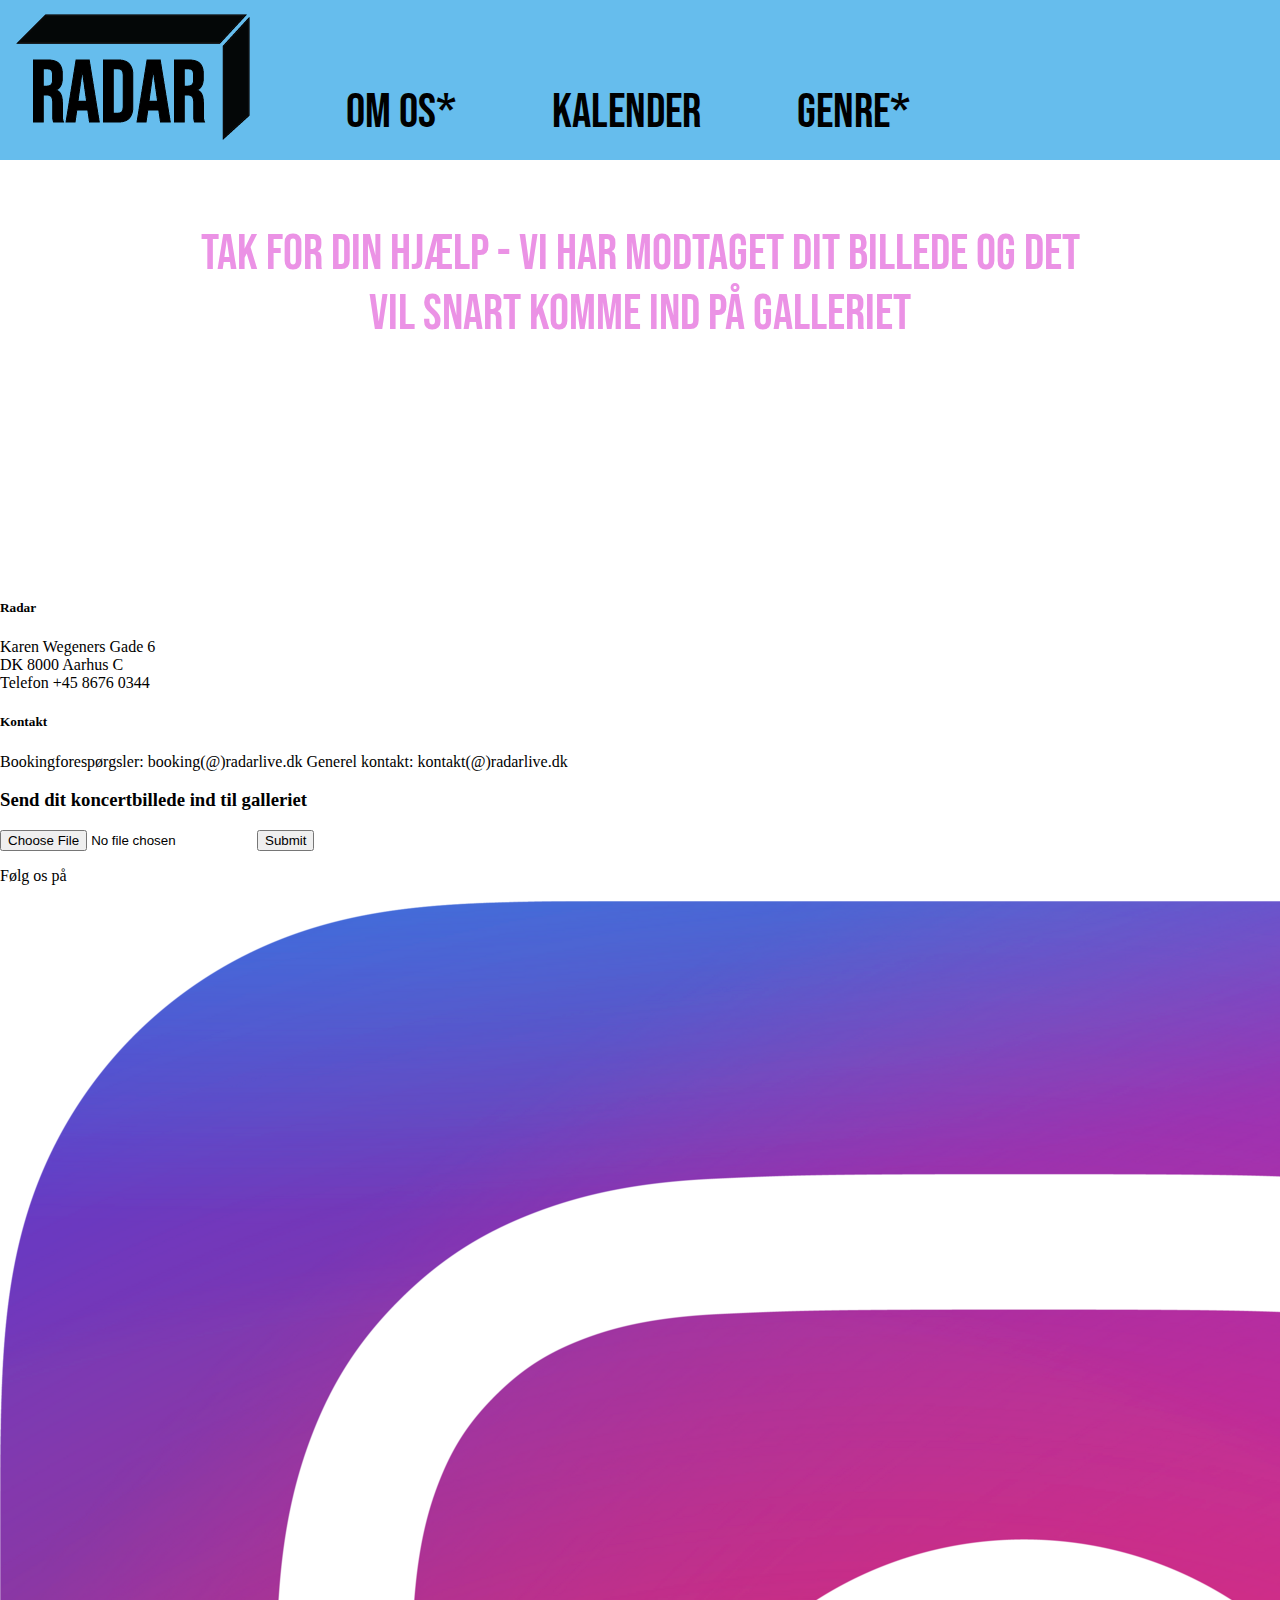
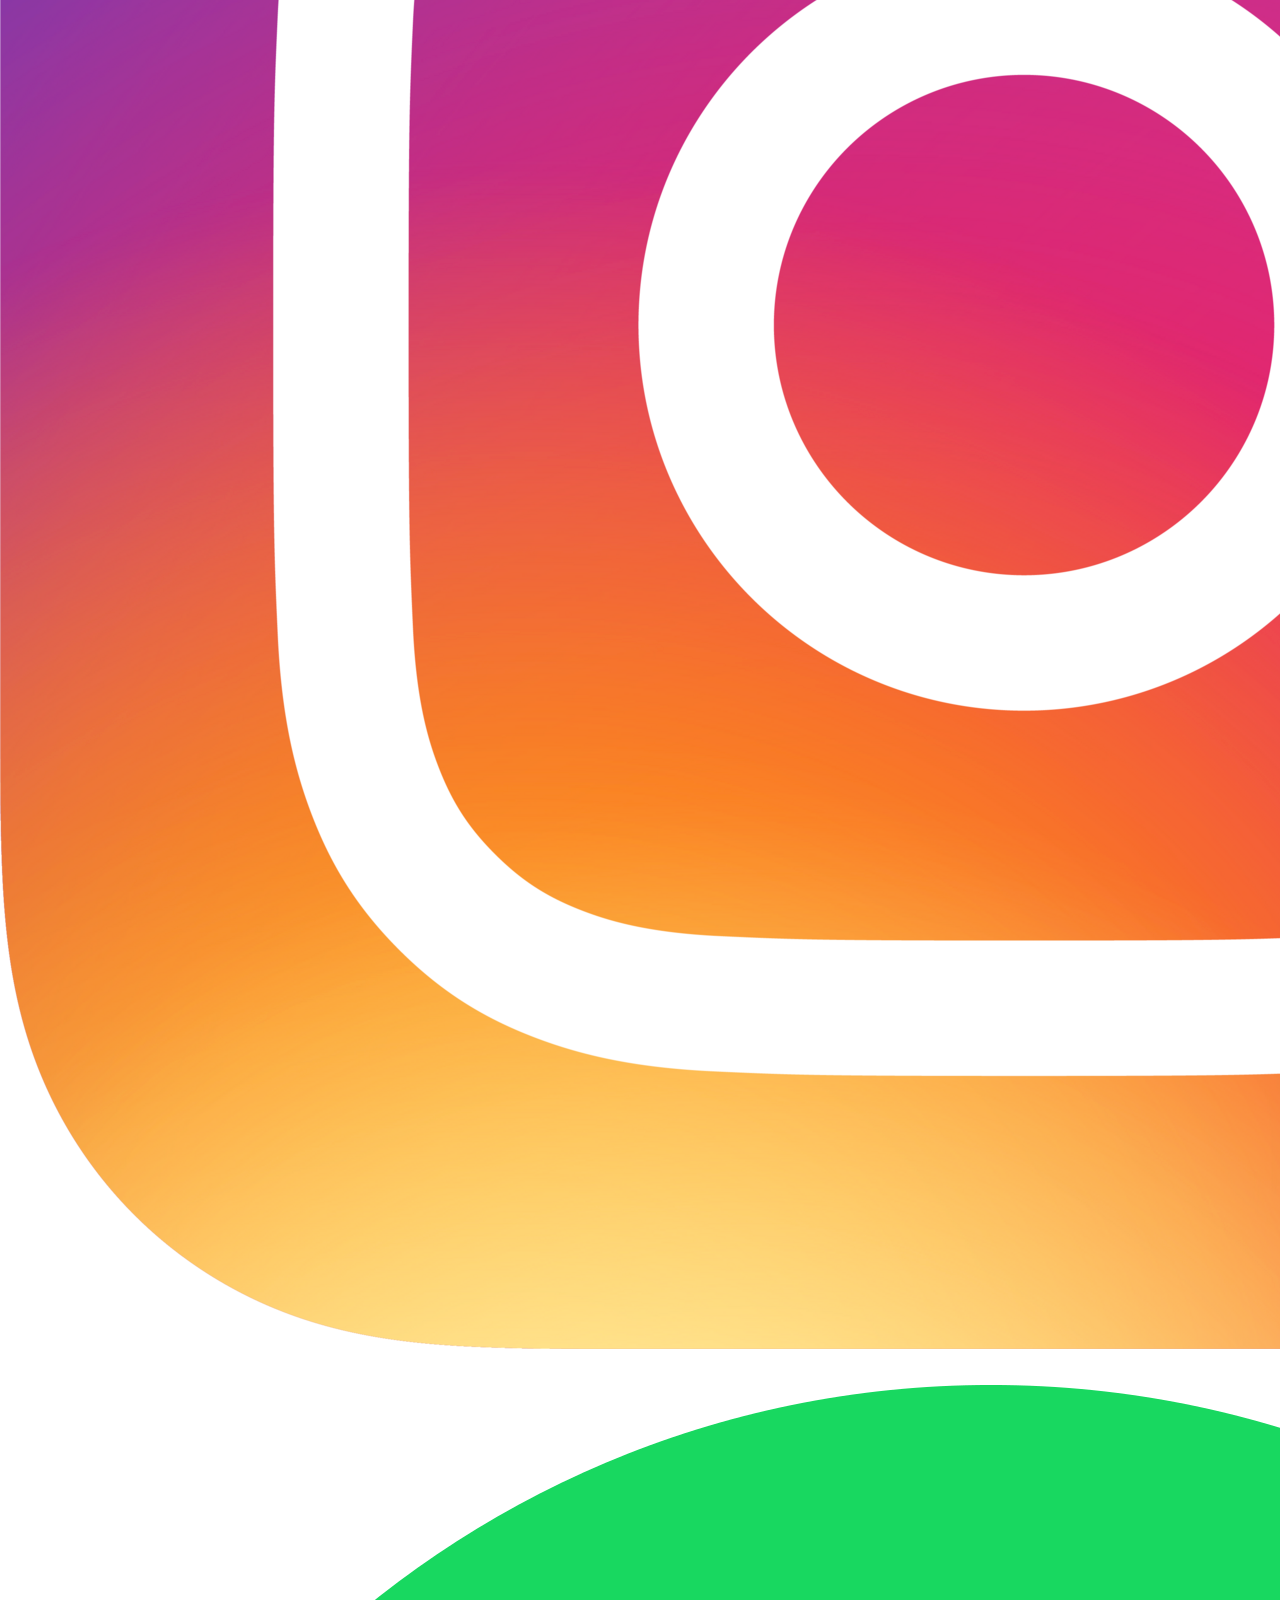
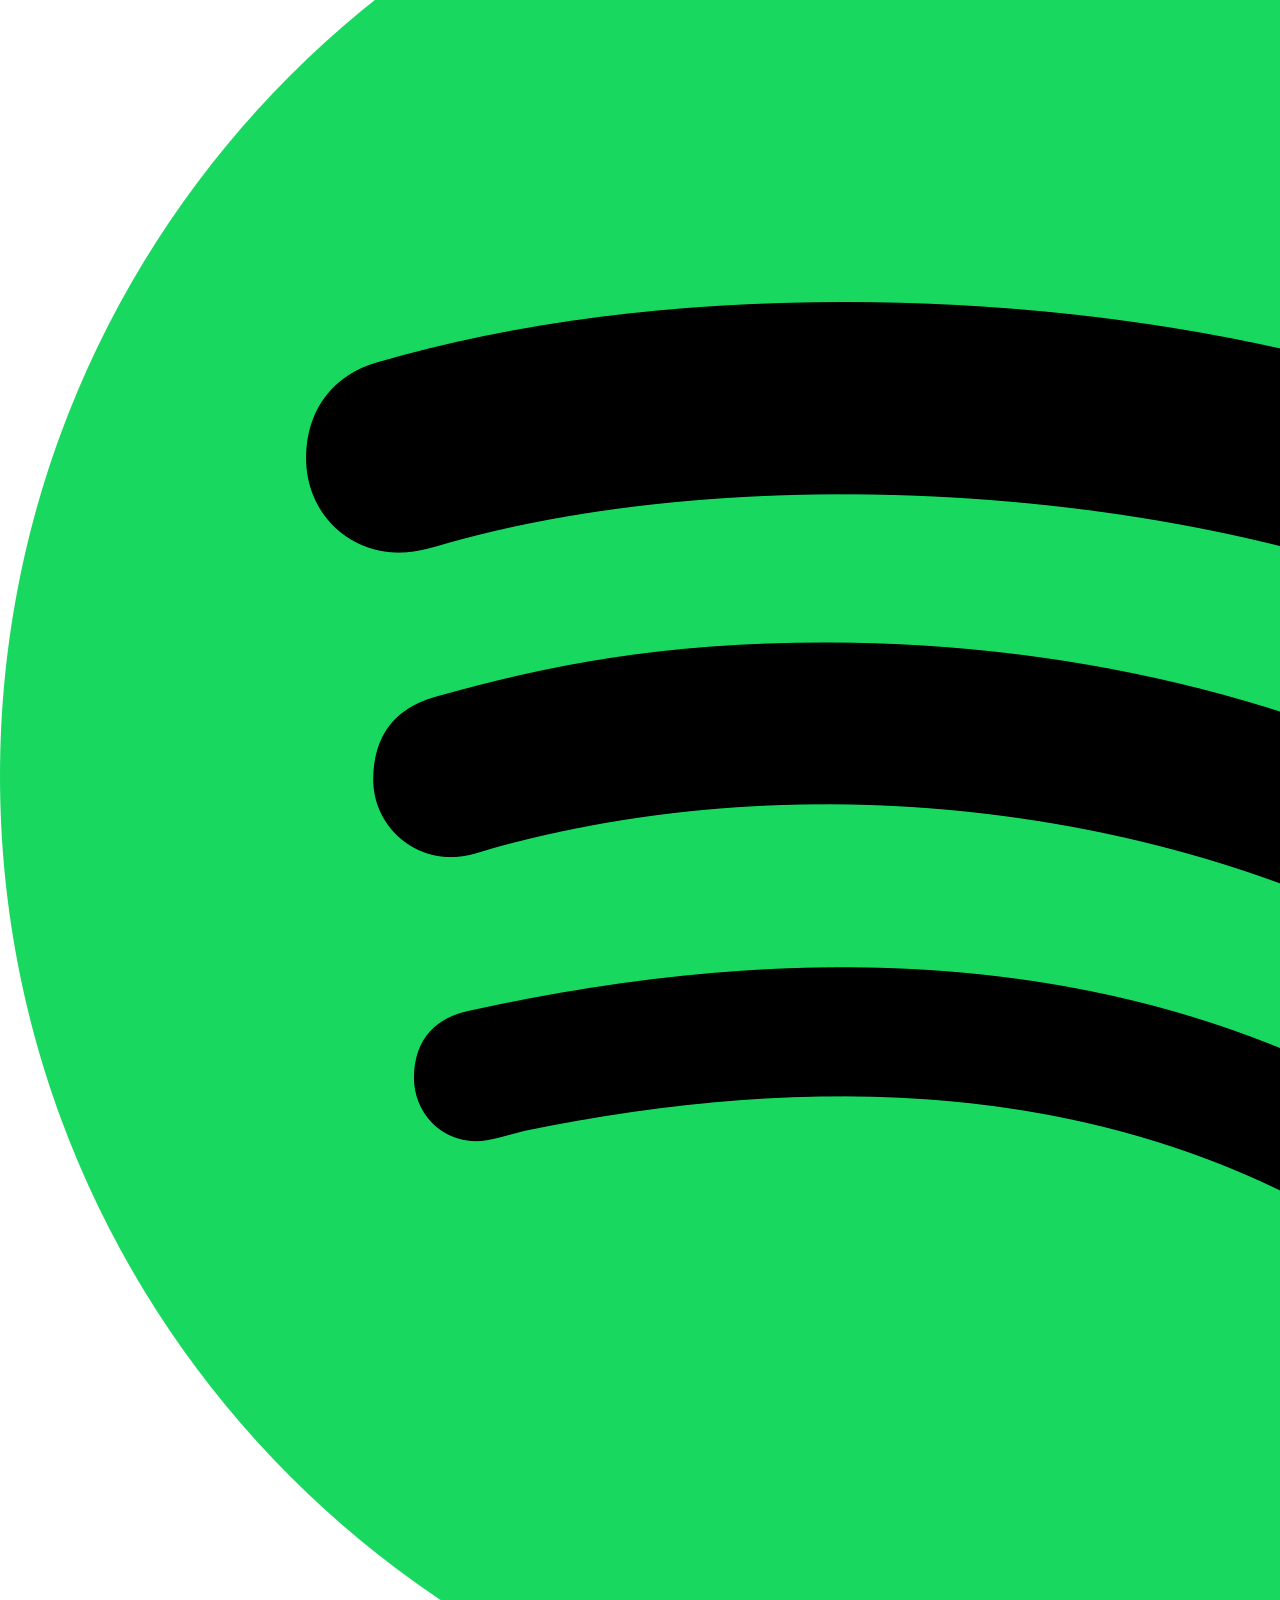
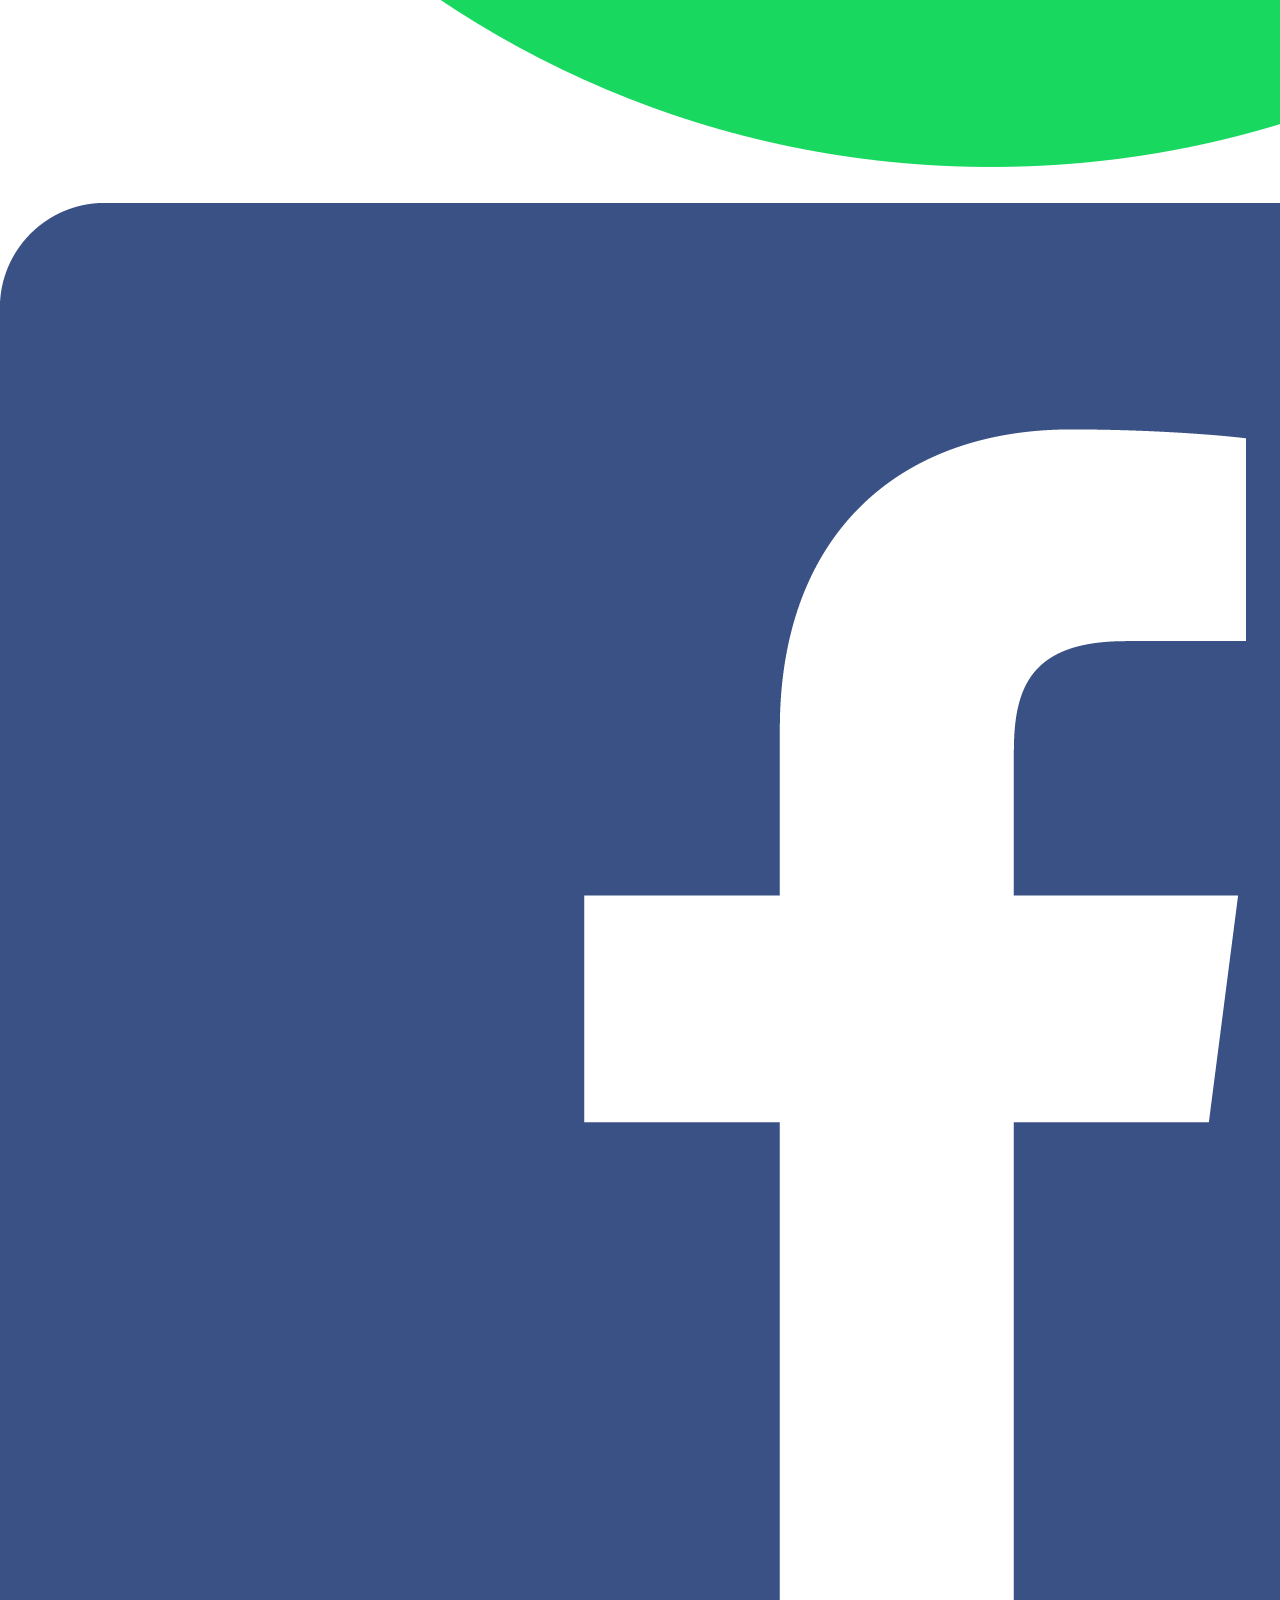
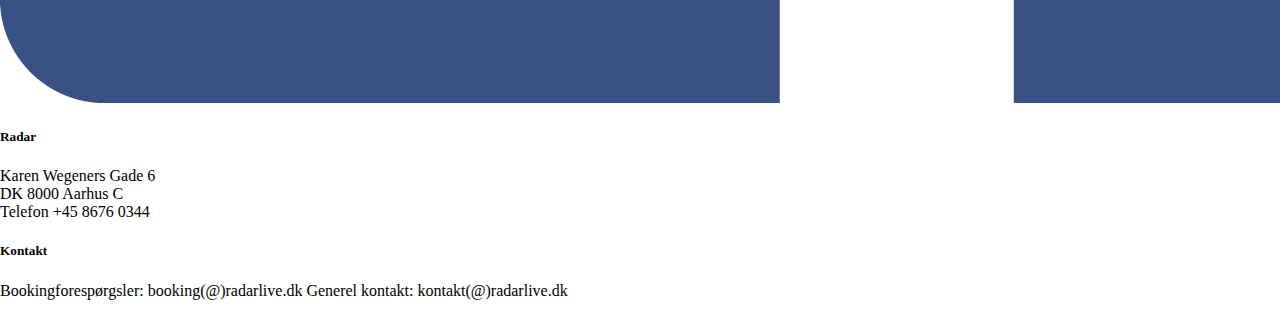
<file: tak.html>
<!DOCTYPE html>
<html lang="da">
<head>
    <meta charset="UTF-8">
    <meta name="viewport" content="width=device-width, initial-scale=1.0">
    <title>Genreliste | Radar | Aarhus | live musik</title>

    <link rel="stylesheet" href="https://cdnjs.cloudflare.com/ajax/libs/font-awesome/4.7.0/css/font-awesome.min.css">

    <link rel="stylesheet" href="/css/css.css">
    <link rel="stylesheet" href="css/tak.css">

    <link rel="icon" type="image/logo" href="/images/transparentLogo.png">
</head>
<body>
    <header>
        <nav class="topnav" id="myTopnav">
            <div class="topnav">
                <a href="index.html">
                    <img class="logo" src="images/transparentLogo.png" alt="Radar logo med hvid baggrund">
                </a>
                <a class="links" href="omOs.html">OM OS*</a>
                <a class="links" href="#">KALENDER</a>
                <a class="links" href="genre.html">GENRE*</a>
                <a id="burger" href="javascript:void(0);" class="icon" onclick="myFunction()">
                    <i class="fa fa-bars fa-2x"></i>
                </a>
            </div>
        </nav>

    </header>
    
    <main>
        <h2>Tak for din hjælp - vi har modtaget dit billede og det vil snart komme ind på galleriet</h2>
    </main>


    <script src="js/js.js"></script>


    <footer>
        <aside class="footer">
            <div class="footercontent content1" id="pc">
                <h5>
                    Radar
                </h5>
                <p>
                    Karen Wegeners Gade 6 <br>
                    DK 8000 Aarhus C <br>
                    Telefon +45 8676 0344
                </p>
                <h5>
                    Kontakt
                </h5>
                <p>
                    Bookingforespørgsler: booking(@)radarlive.dk
                    Generel kontakt: kontakt(@)radarlive.dk
                </p>
            </div>

            <div class="footercontent content2" id="sendInd">
                <h3>Send dit koncertbillede ind til galleriet</h3>

                <form action="tak.html">
                    <input class="sendfiler" type="file" id="myFile" name="filename">
                    <input class="sendfiler" type="submit">
                </form>
            </div>

            <div class="footercontent content2" id="folgOs">
                <div>
                    <p>Følg os på</p>
                </div>
                <div>
                    <a href="https://www.instagram.com/radarlive/">                
                        <img src="images/Instagram.png" alt="Instagram logo">
                    </a>
                    <a href="https://open.spotify.com/user/radarlive">
                        <img src="images/spotify.png" alt="Spotify logo">
                    </a>
                    <a href="https://www.facebook.com/radarlive">
                        <img src="images/facebook.png" alt="Facebook logo">
                    </a>
                </div>
            </div>

            <div class="footercontent content1" id="mobil">
                <h5>
                    Radar
                </h5>
                <p>
                    Karen Wegeners Gade 6 <br>
                    DK 8000 Aarhus C <br>
                    Telefon +45 8676 0344
                </p>
                <h5>
                    Kontakt
                </h5>
                <p>
                    Bookingforespørgsler: booking(@)radarlive.dk
                    Generel kontakt: kontakt(@)radarlive.dk
                </p>
            </div>
        </aside>
    </footer>
</body>
</html>
</file>
<file: css/css.css>
@import url('https://fonts.googleapis.com/css2?family=Bebas+Neue&family=Public+Sans:ital,wght@0,100..900;1,100..900&display=swap');

:root {
    --lysebla: #66BDED;
    --morkebla: #0240D0;
    --lyserod: #EB92E5;
    --sort: #000;
    --overskrift: "Bebas Neue", sans-serif;
    --brodtekst: "Public Sans", serif;
}

body {
    margin: 0px;
}

header {
    font-family: var(--overskrift);
}

/* Add a black background color to the top navigation */
.topnav {
    background-color: var(--lysebla);
    overflow: hidden;

  }

  
  /* Style the links inside the navigation bar */
  .topnav a {
    float: left;
    display: block;
    margin-right: 5%;
    color: var(--sort);
    text-align: center;
    padding: 14px 16px;
    text-decoration: none;

  }

  .links {
    font-size: 48px;
    margin-top: 70px;
  }
  
  /* Hide the link that should open and close the topnav on small screens */
  .topnav .icon {
    display: none;
  }

  @media screen and (max-width: 890px) {
    .topnav a {
        margin-right: 0%;
    }
  }



  /* When the screen is less than 600 pixels wide, hide all links, except for the first one ("Home"). Show the link that contains should open and close the topnav (.icon) */
@media screen and (max-width: 700px) {
    .topnav a:not(:first-child) {display: none;}
    .topnav a.icon {
      float: right;
      display: block;
      background-color: var(--lysebla);
    }

    .links {
        margin-top: 0px;
    }

   
  }
  
  /* The "responsive" class is added to the topnav with JavaScript when the user clicks on the icon. This class makes the topnav look good on small screens (display the links vertically instead of horizontally) */
  @media screen and (max-width: 700px) {
    .topnav.responsive {position: relative;}
    .topnav.responsive a.icon {
      position: absolute;
      right: 0;
      top: 0;
    }
    .topnav.responsive a {
      float: none;
      display: block;
      text-align: left;
    }

    
  }
</file>
<file: css/forside.css>
/* kode til slideshow fra w3schools: https://www.w3schools.com/howto/howto_js_slideshow.asp*/
@import url('https://fonts.googleapis.com/css2?family=Bebas+Neue&family=Public+Sans:ital,wght@0,100..900;1,100..900&display=swap');

:root {
    --lysebla: #66BDED;
    --morkebla: #0240D0;
    --lyserod: #EB92E5;
    --sort: #000;
    --overskrift: "Bebas Neue", sans-serif;
    --brodtekst: "Public Sans", serif;
}


body {
    margin: 0px;
}

.mySlides {
    display: none;
}

img {
    vertical-align: middle;
}

/* Slideshow container */
.slideshow-container {
  max-width: 100%;
  position: relative;
  margin: auto;
}

/* The dots/bullets/indicators */
.dot {
  height: 15px;
  width: 15px;
  margin: 0px 2px;
  background-color: var(--lysebla);
  border-radius: 50%;
  display: inline-block;
  transition: background-color 0.6s ease;
}

.active {
  background-color: var(--lyserod);
}

/* Fading animation */
.fade {
  animation-name: fade;
  animation-duration: 2.5s;
}

@keyframes fade {
  from {opacity: .5} 
  to {opacity: 1}
}

/* On smaller screens, decrease text size */
@media only screen and (max-width: 300px) {
  .text {font-size: 11px}
}


/*The big three*/
h2 {
    font-family: var(--overskrift);
    color: var(--lyserod);
    font-size: 50px;
    text-align: center;
    margin-bottom: 0px;
}

p {
  font-family: var(--brodtekst);
  font-size: 30px;
  margin: 0px;
}

.kunstnerportret {
  width: 30%;
}

.big3container1 {
  text-align: center;
}

.big3container2 {
  margin: auto;
  display: flex;
  flex-wrap: wrap;
}

.big3container3 {
  width: 50%;
  margin: auto;
}


/*Galleri*/
/*Brug af "How TO - Responsive Image Gallery" fra w3shools https://www.w3schools.com/howto/howto_css_image_gallery.asp*/
#galleriOverksrift {
  color: var(--morkebla);
}

.responsive {
  width: 100%;
  display: flex;
  flex-wrap: wrap;
  justify-content: space-evenly;
}

* {
  box-sizing: border-box;
}

.gallery {
  width: 20%;
  border: 3px solid var(--morkebla);
  background-color: var(--lysebla);
  padding: 5px;
}

.gallery:hover {
  border: 3px solid var(--morkebla);
  background-color: var(--lyserod);
}

.gallery img {
  width: 100%;
  height: auto;
}

.gallery a {
  text-decoration: none;
  color: var(--sort);
}

.desc {
  padding: 15px;
  text-align: center;
  font-size: 16px;
}

@media only screen and (max-width: 700px) {
  .gallery {
    width: 25%;
  }
}

@media only screen and (max-width: 500px) {
  .gallery {
    width: 33.3333333333333%;
  }

  .big3container3 {
    width: 100%;
    margin-bottom: 20px;
  }
}
</file>
<file: css/genre.css>
@import url('https://fonts.googleapis.com/css2?family=Bebas+Neue&family=Public+Sans:ital,wght@0,100..900;1,100..900&display=swap');

:root {
    --lysebla: #66BDED;
    --morkebla: #0240D0;
    --lyserod: #EB92E5;
    --sort: #000;
    --overskrift: "Bebas Neue", sans-serif;
    --brodtekst: "Public Sans", serif;
    --knekketBlaHvid: #EEF3FF;
}

body {
    background-color: var(--morkebla);
}

h2 {
    font-family: var(--overskrift);
    color: var(--knekketBlaHvid);
    font-size: 40px;
    text-align: center;
    font-weight: normal;
    margin-bottom: 0px;
}

.alleGenre {
    display: flex;
    flex-direction: row;
    flex-wrap: wrap;
    justify-content: space-evenly;
    width: 80%;
    margin: auto;
}

.alleGenre a {
    width: 20%;
    margin: 5px;
    text-decoration: none;
}

a .genre {
    font-family: var(--overskrift);
    color: var(--sort);
    font-size: 30px;
    text-align: center;
    padding: 50px 10px;
    background-color: var(--lyserod);
    margin-top: 0px;
}

a .genre:hover {
    background-color: var(--lysebla);
}


@media screen and (max-width: 890px) {
    .alleGenre a {
        width: 30%;
    }

    a .genre {
        margin-top: 5px;
        margin-bottom: 5px;
    }
    
  }



  /* When the screen is less than 600 pixels wide, hide all links, except for the first one ("Home"). Show the link that contains should open and close the topnav (.icon) */
@media screen and (max-width: 700px) {
    .alleGenre a {
        width: 45%;
    }

    /*Lidt margin til selve genresiden*/
    main {
        padding-bottom: 10%;
    }

  }
</file>
<file: css/omOs.css>
@import url('https://fonts.googleapis.com/css2?family=Bebas+Neue&family=Public+Sans:ital,wght@0,100..900;1,100..900&display=swap');

:root {
    --lysebla: #66BDED;
    --morkebla: #0240D0;
    --lyserod: #EB92E5;
    --sort: #000;
    --overskrift: "Bebas Neue", sans-serif;
    --vaegt: 200;
    --brodtekst: "Public Sans", serif;
}

h2 {
    font-family: var(--overskrift);
    color: var(--lyserod);
    font-size: 40px;
    text-align: center;
    font-weight: normal;
    margin-bottom: 0px;
}

p {
    font-family: var(--brodtekst);
    font-weight: var(--vaegt);
    font-size: 18px;
}

.tekst {
    width: 75%;
    margin: auto;
    display: flex;
    flex-direction: row;
    flex-wrap: wrap;
    justify-content: space-between;
}

.tekstbox {
    width: 48%;
}


/*Styling at billede med tilohørende citat*/
.citatOgBillede {
    text-align: center;
    margin: auto;
    margin-top: 5%;
    padding: 50px;
    background-color: var(--lysebla);

}

.citatOgBillede img {
    width: 25%;
}


/*Styling af værdier*/
section {
    width: 80%;
    margin: auto;
    margin-top: 5%;
    display: flex;
    justify-content: space-between;
}

section article {
    width: 25%;
    border: 7px solid var(--lysebla);
    margin: 5px;
    padding: 20px;
    text-align: center;
    min-height: 340px;

}

h3 {
    font-family: var(--overskrift);
    color: var(--lyserod);
    font-size: 35px;
    text-align: center;
    font-weight: normal;
    margin: 0px;
}


  /* When the screen is less than 600 pixels wide, hide all links, except for the first one ("Home"). Show the link that contains should open and close the topnav (.icon) */
@media screen and (max-width: 700px) {
    .tekst {
        width: 85%;
    }
    .tekstbox {
        width: 100%;
    }

    .citatOgBillede {
        width: 85%;
    }

    section {
        width: 75%;
        flex-wrap: wrap;
    }

    section article {
        width: 100%;
    }

  }
</file>
<file: css/tak.css>
@import url('https://fonts.googleapis.com/css2?family=Bebas+Neue&family=Public+Sans:ital,wght@0,100..900;1,100..900&display=swap');

:root {
    --lysebla: #66BDED;
    --morkebla: #0240D0;
    --lyserod: #EB92E5;
    --sort: #000;
    --overskrift: "Bebas Neue", sans-serif;
    --brodtekst: "Public Sans", serif;
    --vaegt: 200;
}

h2 {
    font-family: var(--overskrift);
    font-weight: 100;
    margin: auto;
    text-align: center;
    width: 70%;
    margin-top: 5%;
    margin-bottom: 20%;
    font-size: 50px;
    color: var(--lyserod);
}
</file>
